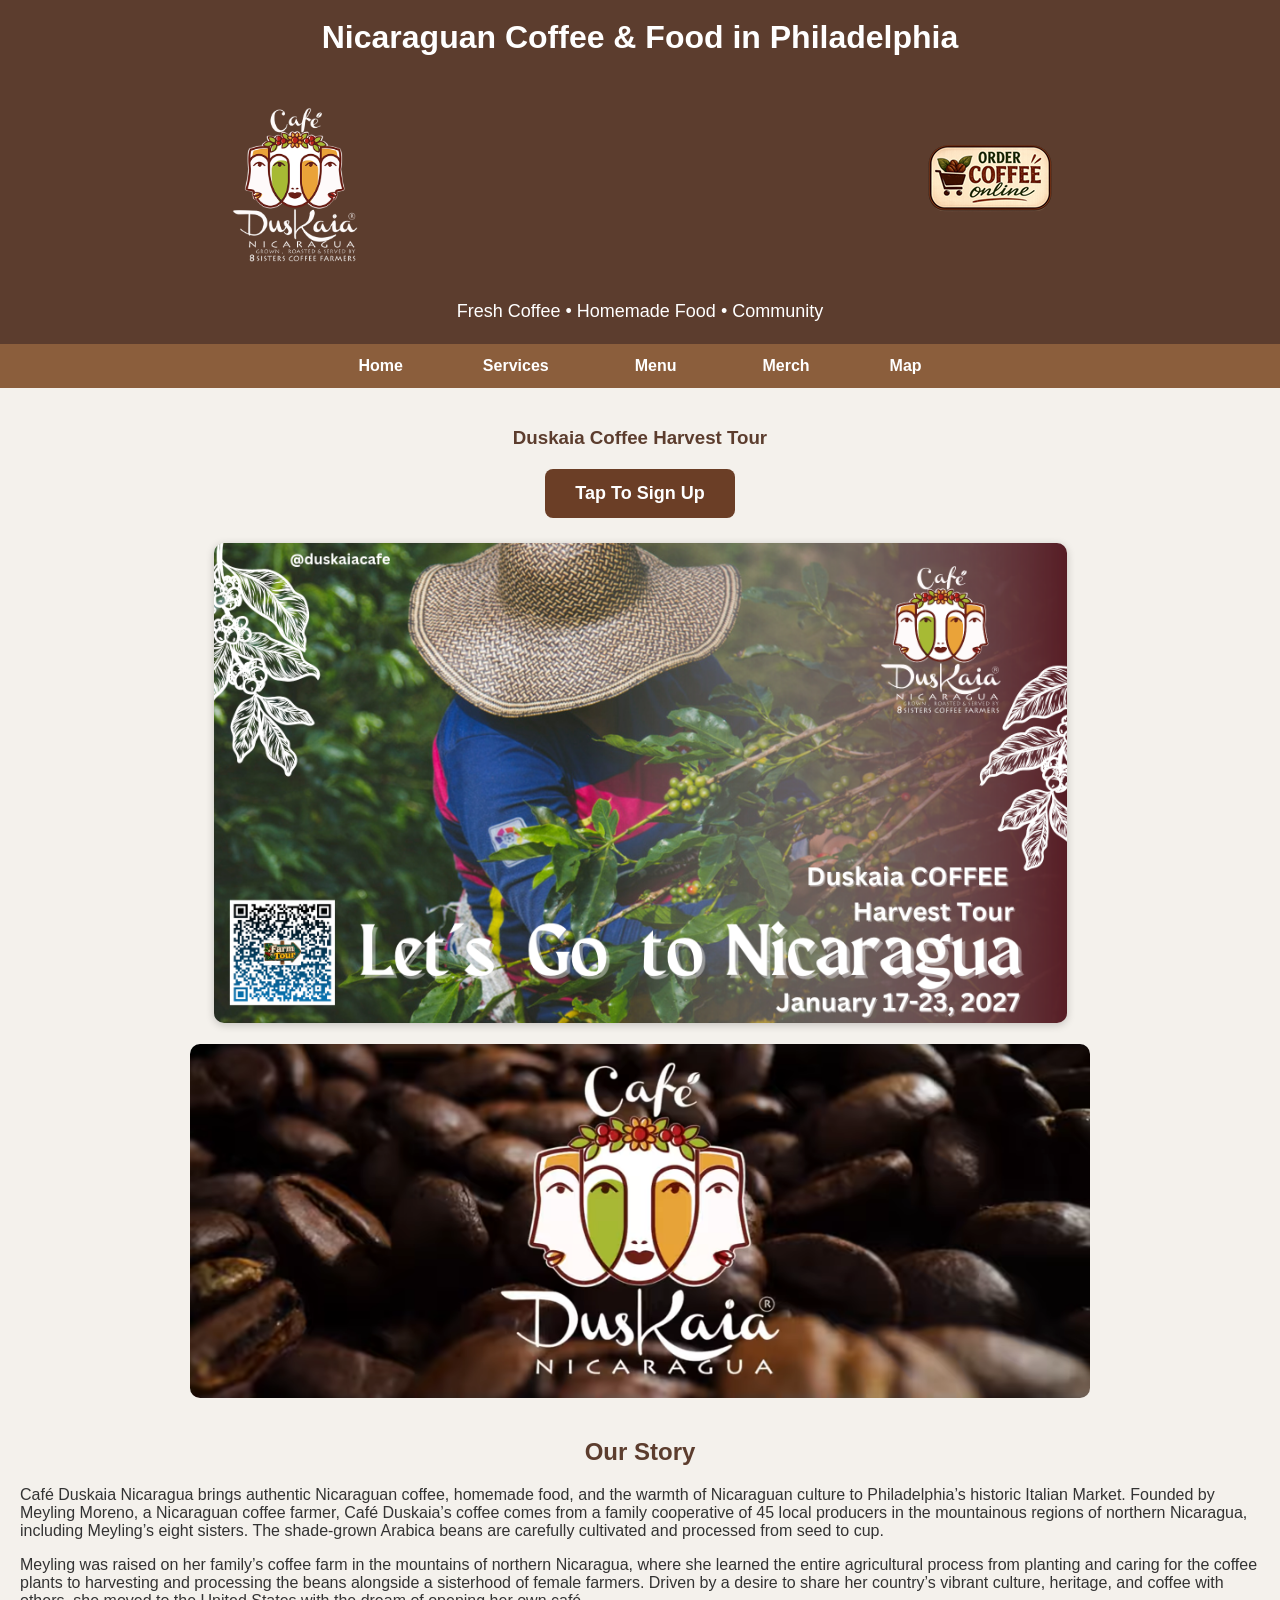
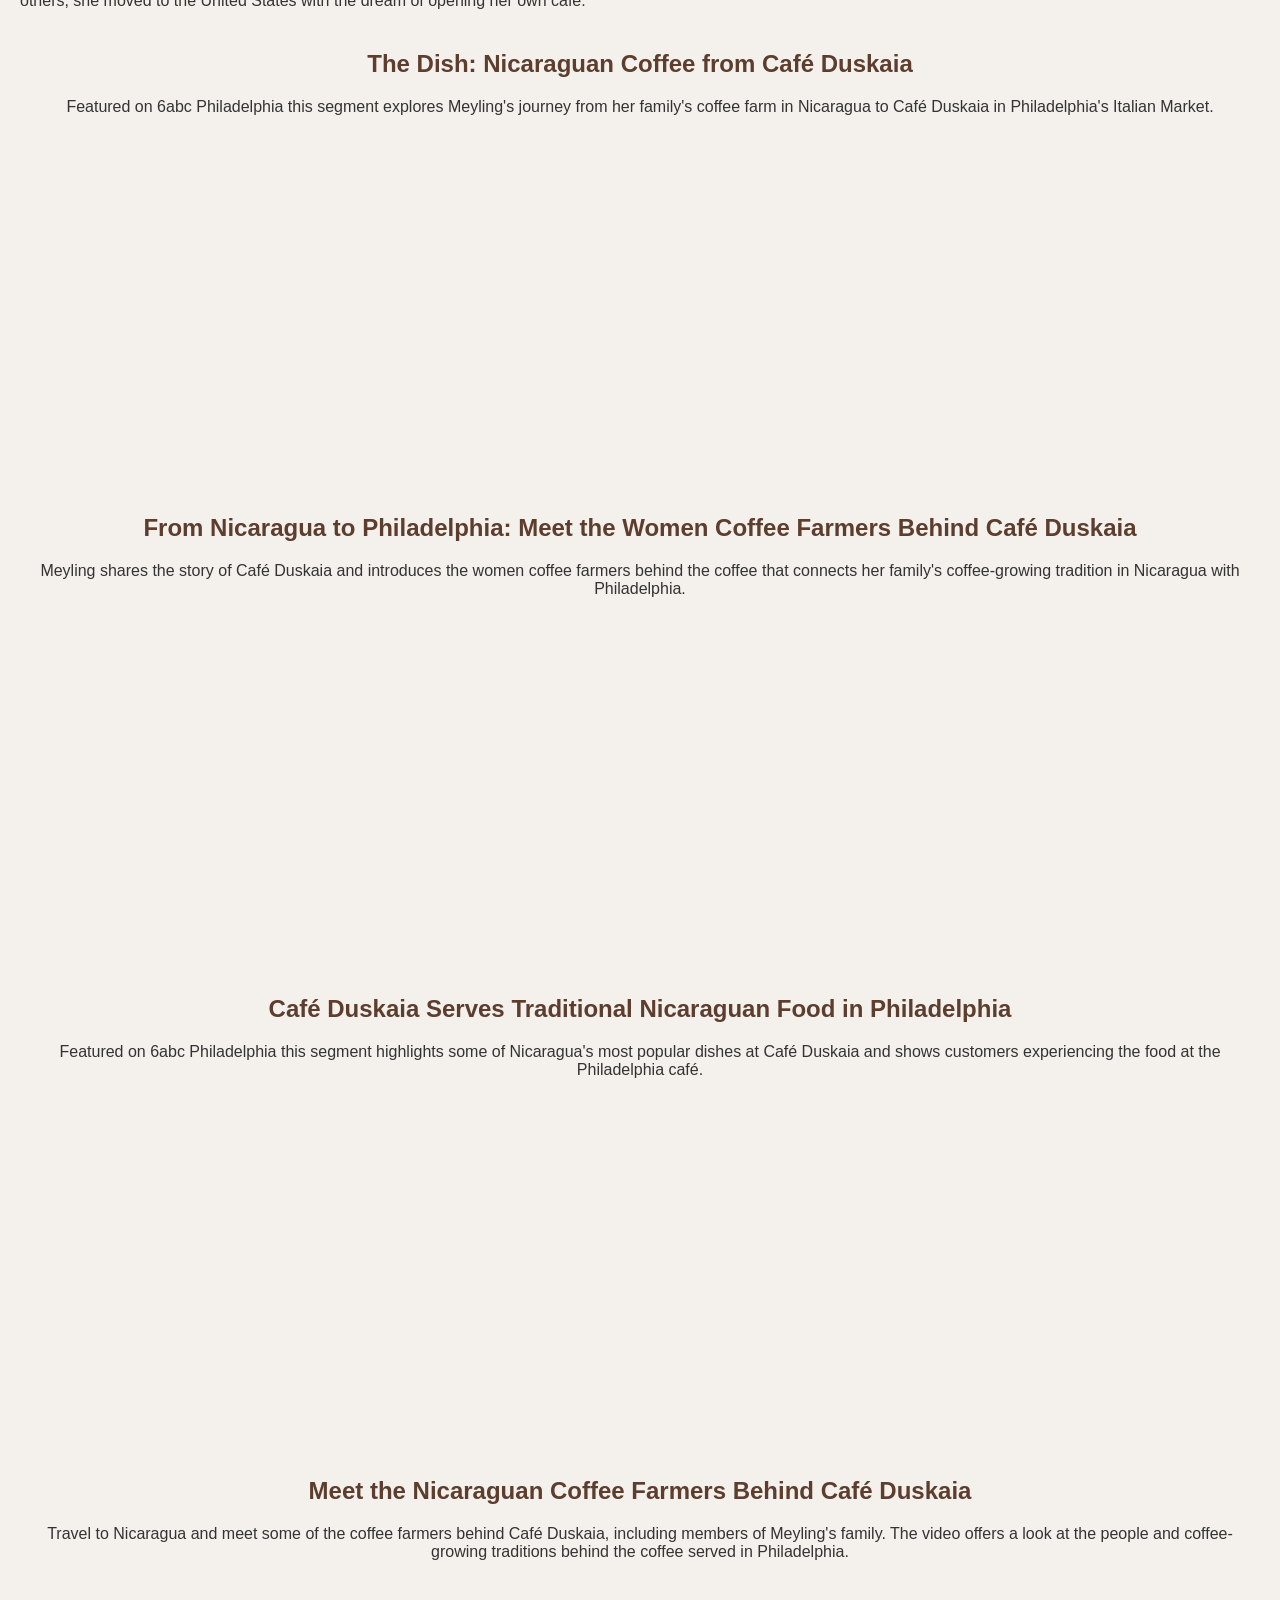
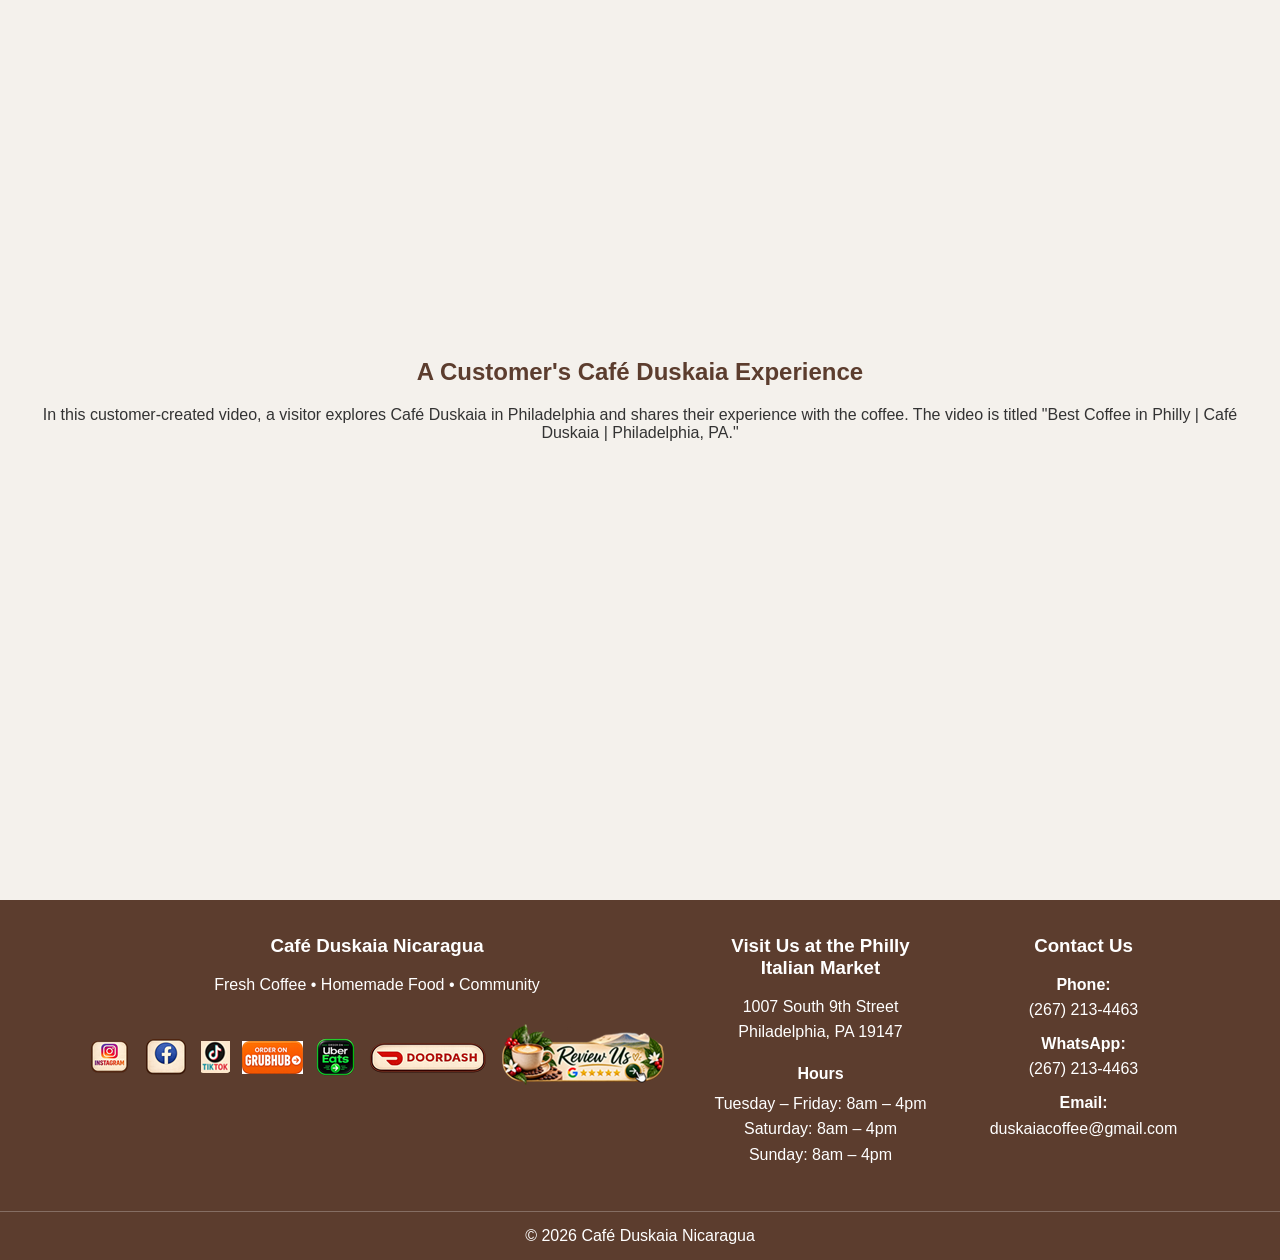
<file: index.html>
<!DOCTYPE html>
<html lang="en">
<head>
  <meta charset="UTF-8">
  <meta name="viewport" content="width=device-width, initial-scale=1.0">

  <meta name="google-site-verification" content="4JELVbCpidSkYDJhZJKJHk44YbaW57GUZ6Q9KG6nmcw" />

  <title>Café Duskaia Nicaragua | Nicaraguan Coffee & Food in Philadelphia</title>
  <meta name="description"
      content="Café Duskaia Nicaragua serves authentic Nicaraguan coffee, homemade food and drinks in Philadelphia's Italian Market at 1007 S 9th Street.">
 
  <link rel="stylesheet" href="style.css">
</head>

<body>

  <header class="site-header">

  <!-- Line 1: Café name -->
  <div class="header-title">
    <h1><h1>Nicaraguan Coffee &amp; Food in Philadelphia</h1></h1>
  </div>

  <!-- Line 2: Logo left / Order Beans right -->
  <div class="header-middle">
    <img src="logo.png" alt="Duskaia" class="logo">

    <a href="https://duskaiacoffee.com/"
       target="_blank"
       rel="noopener noreferrer">
      <img src="orderbeans.png" alt="Order Beans" class="orderbeans-icon">
    </a>
  </div>

  <!-- Line 3: Tagline -->
  <div class="header-tagline">
    <p>Fresh Coffee • Homemade Food • Community</p>
  </div>

</header>

 <nav class="navbar">

  <a href="index.html">Home</a>

  <a href="services.html">Services</a>

  <div class="dropdown">
    <button class="dropbtn">Menu</button>

    <div class="dropdown-content">
      <a href="DrinkMenu.html">Drinks</a>
      <a href="DrinkSpecials.html">Fall & Winter Drinks</a>
      <a href="breakfast.html">Breakfast & Lunch</a>
      <a href="lunch.html">Appetizers & Nica-Philly Fusion</a>
       <!-- <a href="allday.html">All Day Meals</a> -->
      <a href="specials.html">Food Specials</a>
    </div>
  </div>

  <a href="merch.html">Merch</a>

  <a href="location.html">Map</a>

</nav>

  <main>

    <h3>Duskaia Coffee Harvest Tour</h3>
    
    <div class="tour-button-container">
    <a href="https://duskaiacoffee.com/tour/cafe-duskaia-nicaragua-coffee-origin-tour-personal-trip//"
       class="tour-signup-button"
       target="_blank"
       rel="noopener noreferrer">
        Tap To Sign Up
    </a>
    </div>

    <div class="menu-image">
        <img src="tour27.png" alt="Coffee Tour">
    </div>
    
    <h1></h1>

    <section class="hero">
      <img src="duskLogo.png" alt="Inside Duskaia Café">
      <!-- <img src="TitlePage2.png" alt="Inside Duskaia Café"> -->
    </section>

    <section class="our-story">
      <h2>Our Story</h2>

<p>
  Café Duskaia Nicaragua brings authentic Nicaraguan coffee, homemade food,
  and the warmth of Nicaraguan culture to Philadelphia’s historic Italian Market.
  Founded by Meyling Moreno, a Nicaraguan coffee farmer, Café Duskaia’s coffee
  comes from a family cooperative of 45 local producers in the mountainous
  regions of northern Nicaragua, including Meyling’s eight sisters. The
  shade-grown Arabica beans are carefully cultivated and processed from seed
  to cup.
</p>

<p>
  Meyling was raised on her family’s coffee farm in the mountains of
  northern Nicaragua, where she learned the entire agricultural process from
  planting and caring for the coffee plants to harvesting and processing the
  beans alongside a sisterhood of female farmers. Driven by a desire to share
  her country’s vibrant culture, heritage, and coffee with others, she moved
  to the United States with the dream of opening her own café.
</p>
      
    </section>

    <!-- VIDEO 1 — 6abc, August 21, 2025 -->
    <section class="video-section">
       <h2>The Dish: Nicaraguan Coffee from Café Duskaia</h2>

          <p>
             Featured on 6abc Philadelphia this segment
             explores Meyling's journey from her family's coffee farm in
             Nicaragua to Café Duskaia in Philadelphia's Italian Market.
          </p>
          <iframe
            src="https://www.youtube.com/embed/PyTuk-OWCd0"
            title="Coffee from Nicaragua to Italian Market">
         </iframe>
     </section>

    <!-- VIDEO 2 — Meyling: From Nicaragua to Philadelphia -->
    <section class="video-section">
       <h2>From Nicaragua to Philadelphia: Meet the Women Coffee Farmers Behind Café Duskaia</h2>
       <p>
           Meyling shares the story of Café Duskaia and introduces the women
           coffee farmers behind the coffee that connects her family's
           coffee-growing tradition in Nicaragua with Philadelphia.
       </p>
      
         <iframe
           src="https://www.youtube.com/embed/GbApW2B6A0o"
           title="Coffee-growing tradition">
         </iframe>
      </section>

      <!-- VIDEO 3 — 6abc, October 13, 2025 -->
      <section class="video-section">
         <h2>Café Duskaia Serves Traditional Nicaraguan Food in Philadelphia</h2>

         <p>
            Featured on 6abc Philadelphia this segment
            highlights some of Nicaragua's most popular dishes at Café
            Duskaia and shows customers experiencing the food at the
            Philadelphia café.
        </p>
    
         <iframe
           src="https://www.youtube.com/embed/5QD03Znpp3M"
           title="Traditional Nicaraguan Food in Philadelphia">
         </iframe>
       </section>

     <!-- VIDEO 4 — Nicaragua, July 8, 2023 -->
        <section class="video-section">
           <h2>Meet the Nicaraguan Coffee Farmers Behind Café Duskaia</h2>

           <p>
               Travel to Nicaragua and meet some of the coffee farmers behind
               Café Duskaia, including members of Meyling's family. The video
               offers a look at the people and coffee-growing traditions behind
               the coffee served in Philadelphia.
           </p>
    
           <iframe
             src="https://www.youtube.com/embed/lOyQLvQnNBU"
             title="Meet The Coffee farmers">
           </iframe>
      </section>

    <!-- VIDEO 5 — Customer, March 6, 2026 -->
    <section class="video-section">
       <h2>A Customer's Café Duskaia Experience</h2>

       <p>
           In this customer-created video, a visitor explores Café Duskaia
           in Philadelphia and shares their experience with the coffee.
           The video is titled "Best Coffee in Philly | Café Duskaia |
           Philadelphia, PA."
       </p>

      <iframe
        src="https://www.youtube.com/embed/ILi0pd_Qq9Y"
        title="customer-created video">
      </iframe>
      
     </section>

  </main>

<footer class="site-footer">
  <div class="footer-container">
<div class="footer-column footer-about">
  <h3>Café Duskaia Nicaragua</h3>
  <p>Fresh Coffee • Homemade Food • Community</p>

  <div class="social-links">
    <a href="https://www.instagram.com/duskaiacafe"
       target="_blank"
       rel="noopener noreferrer">
      <img src="instagram.png" alt="Instagram" class="social-icon">
    </a>

    <a href="https://www.facebook.com/people/Caf%C3%A9-Duskaia-Nicaragua/100090121101163/"
       target="_blank"
       rel="noopener noreferrer">
      <img src="facebook.png" alt="Facebook" class="social-icon">
    </a>

    <a href="https://www.tiktok.com/@cafeduskaianicaragua"
       target="_blank"
       rel="noopener noreferrer">
      <img src="tiktok.png" alt="TikTok" class="social-icon">
    </a>

    <a href="https://www.grubhub.com/restaurant/cafe-duskaia-1146-south-9th-street-philadelphia/10939008"
       target="_blank"
       rel="noopener noreferrer">
      <img src="grubhub.png" alt="GrubHub" class="social-icon">
    </a>

    <a href="https://www.ubereats.com/store/cafe-duskaia-de/Ij6dhevTWNCK0BL0wIrEbQ?ps=1"
       target="_blank"
       rel="noopener noreferrer">
      <img src="ubereats.png" alt="UberEats" class="social-icon">
    </a>

    <a href="https://www.doordash.com/store/caf%C3%A9-duskaia-nicaragua-philadelphia-39633353/91734346/"
       target="_blank"
       rel="noopener noreferrer">
      <img src="doordash.png" alt="DoorDash" class="social-icon">
    </a>

    <a href="https://g.page/r/CUzpgGr2nJK1EBM/review"
       target="_blank"
       rel="noopener noreferrer">
      <img src="googlereview.png" alt="GoogleReview" class="social-icon">
    </a>
    
  </div>
</div>


<div class="footer-column">
  <h3>Visit Us at the Philly Italian Market</h3>

  <p>
    <a href="https://www.google.com/maps/search/?api=1&query=1007+S+9th+St,+Philadelphia,+PA+19147"
       target="_blank"
       rel="noopener noreferrer">
      1007 South 9th Street<br>
      Philadelphia, PA 19147
    </a>
  </p>

  <h4>Hours</h4>

  <p>
    Tuesday – Friday: 8am – 4pm<br>
    Saturday: 8am – 4pm<br>
    Sunday: 8am – 4pm
  </p>
</div>


<div class="footer-column">
  <h3>Contact Us</h3>

  <p>
    <strong>Phone:</strong><br>
    <a href="tel:+12672134463">
      (267) 213-4463
    </a>
  </p>

  <p>
    <strong>WhatsApp:</strong><br>
    <a href="https://wa.me/12672134463"
       target="_blank"
       rel="noopener noreferrer">
      (267) 213-4463
    </a>
  </p>

  <p>
    <strong>Email:</strong><br>
    <a href="mailto:duskaiacoffee@gmail.com">
      duskaiacoffee@gmail.com
    </a>
  </p>
</div>
  </div>
  <div class="footer-bottom">
    <p>© 2026 Café Duskaia Nicaragua</p>
  </div>
</footer>
</body>
</html>
</file>
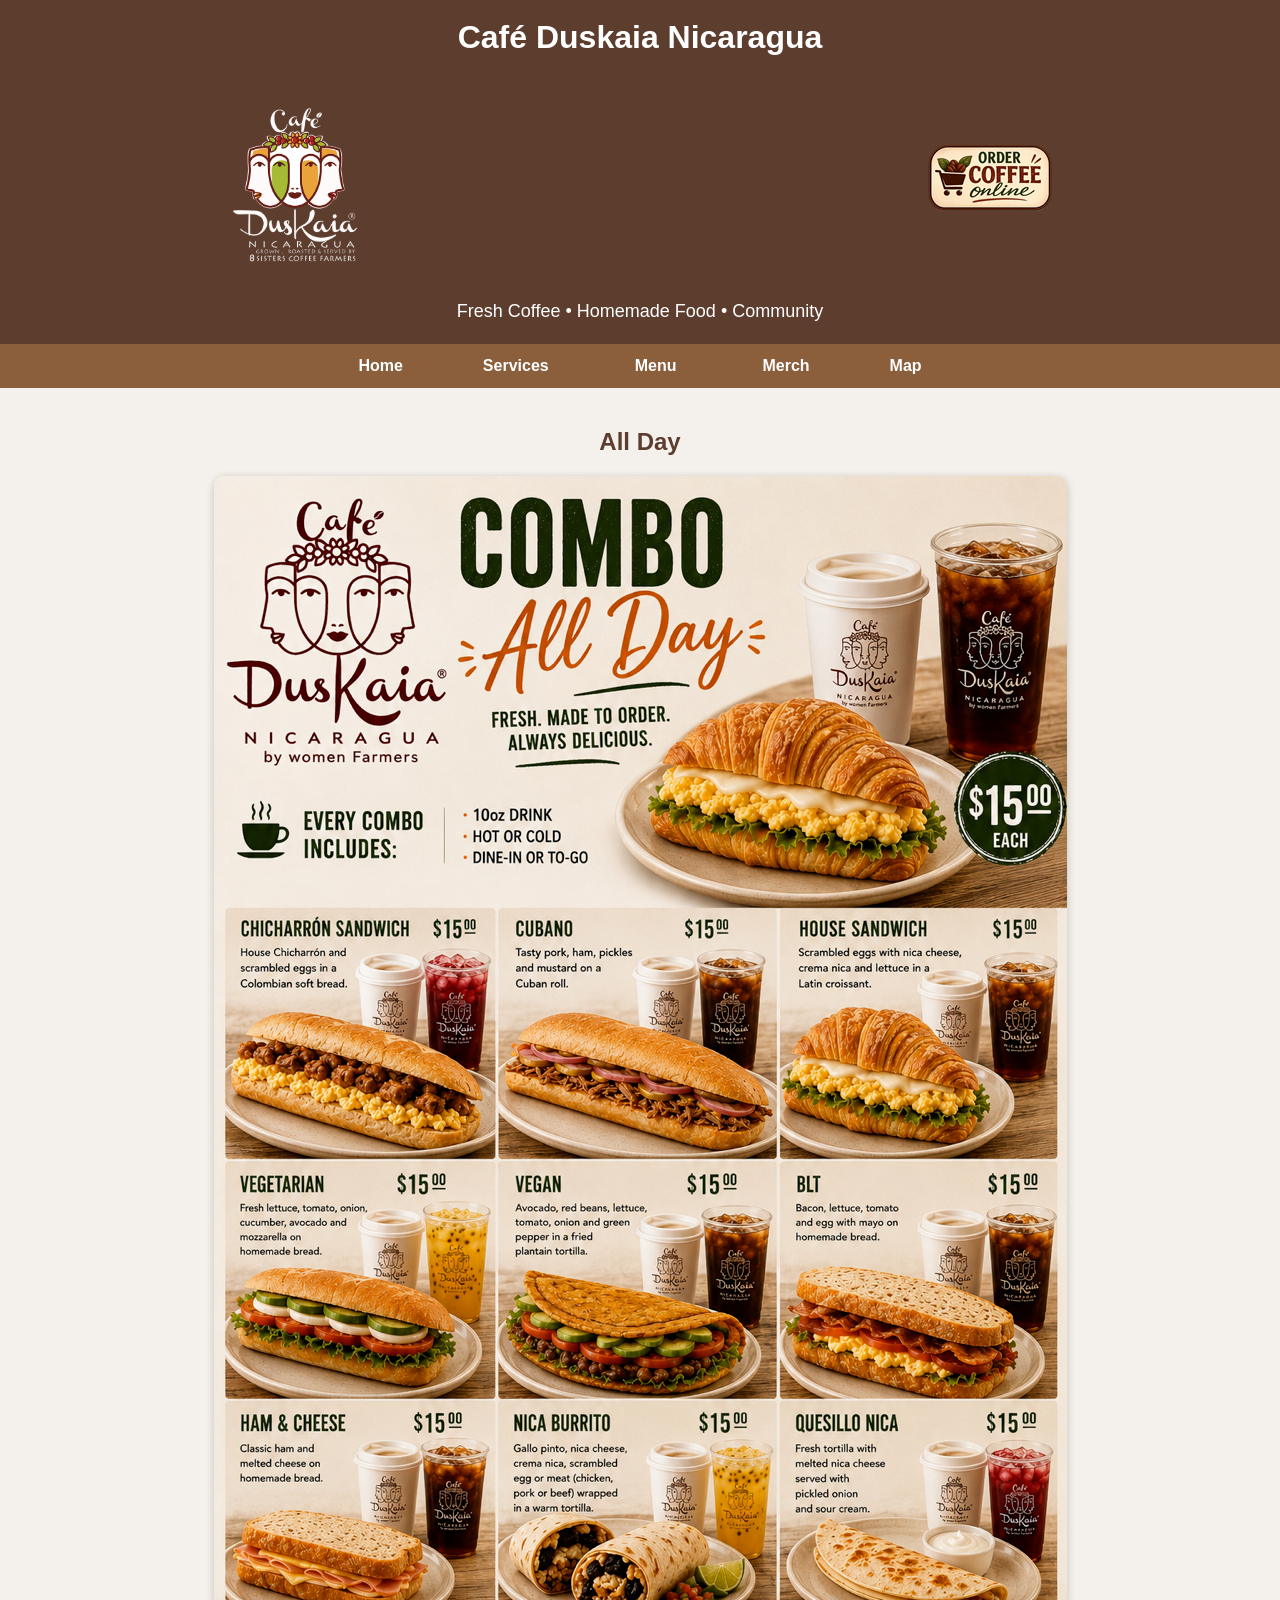
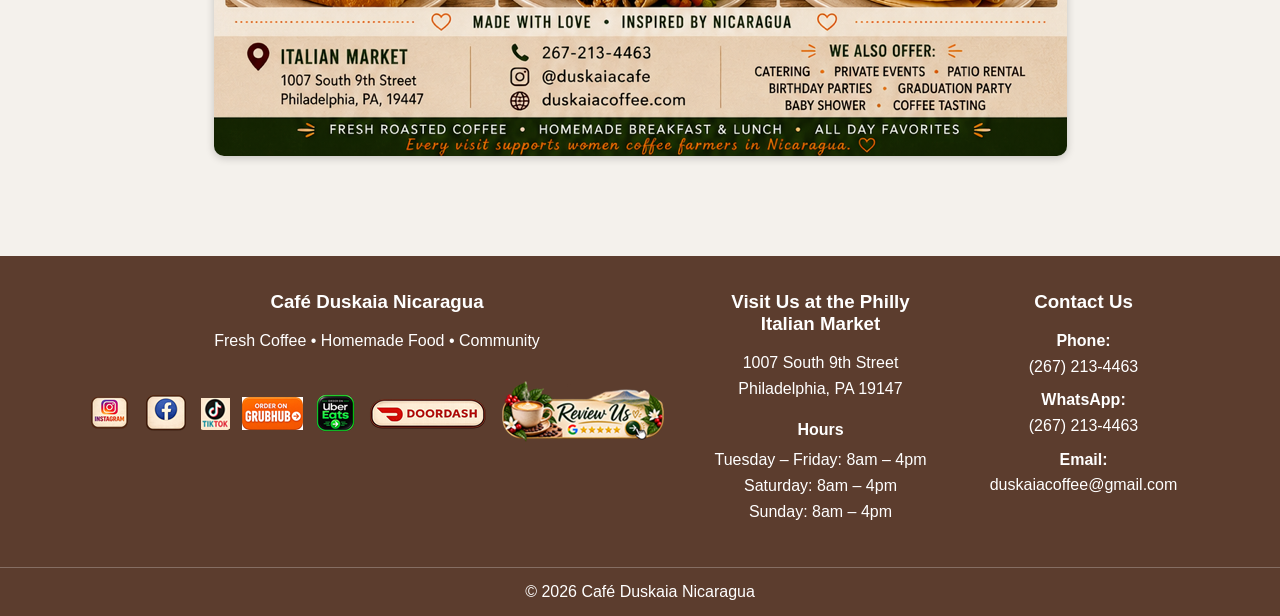
<file: allday.html>
<!DOCTYPE html>
<html lang="en">
<head>
  <head>
  <meta charset="UTF-8">
  <meta name="viewport" content="width=device-width, initial-scale=1.0">

  <meta name="google-site-verification" content="4JELVbCpidSkYDJhZJKJHk44YbaW57GUZ6Q9KG6nmcw" />

  <title>Combo All Day Meals | Café Duskaia Nicaragua | Philadelphia</title>
  <meta name="description"
        content="Explore the combo all day meals served at Café Duskaia Nicaragua in Philadelphia's historic Italian Market.">

  <link rel="stylesheet" href="style.css">
</head>
</head>

<body>

<header class="site-header">

  <!-- Line 1: Café name -->
  <div class="header-title">
    <h1>Café Duskaia Nicaragua</h1>
  </div>

  <!-- Line 2: Logo left / Order Beans right -->
  <div class="header-middle">
    <img src="logo.png" alt="Duskaia" class="logo">

    <a href="https://duskaiacoffee.com/"
       target="_blank"
       rel="noopener noreferrer">
      <img src="orderbeans.png" alt="Order Beans" class="orderbeans-icon">
    </a>
  </div>

  <!-- Line 3: Tagline -->
  <div class="header-tagline">
    <p>Fresh Coffee • Homemade Food • Community</p>
  </div>

</header>

<nav class="navbar">

  <a href="index.html">Home</a>

  <a href="services.html">Services</a>

  <div class="dropdown">
    <button class="dropbtn">Menu</button>

    <div class="dropdown-content">
      <a href="DrinkMenu.html">Drinks</a>
      <a href="DrinkSpecials.html">Fall & Winter Drinks</a>
      <a href="breakfast.html">Breakfast & Lunch</a>
      <a href="lunch.html">Appetizers & Nica-Philly Fusion</a>
      <a href="allday.html">All Day Meals</a>
      <a href="specials.html">Food Specials</a>
    </div>
  </div>

  <a href="merch.html">Merch</a>

  <a href="location.html">Map</a>

</nav>

<main>

  <section>
    <h2>All Day</h2>

    <div class="menu-image">
        <img src="All_Day.png" alt=" All Day Menu">
    </div>

  </section>
</main>

 <footer class="site-footer">
  <div class="footer-container">
<div class="footer-column footer-about">
  <h3>Café Duskaia Nicaragua</h3>
  <p>Fresh Coffee • Homemade Food • Community</p>

  <div class="social-links">
    <a href="https://www.instagram.com/duskaiacafe"
       target="_blank"
       rel="noopener noreferrer">
      <img src="instagram.png" alt="Instagram" class="social-icon">
    </a>

    <a href="https://www.facebook.com/people/Caf%C3%A9-Duskaia-Nicaragua/100090121101163/"
       target="_blank"
       rel="noopener noreferrer">
      <img src="facebook.png" alt="Facebook" class="social-icon">
    </a>

    <a href="https://www.tiktok.com/@cafeduskaianicaragua"
       target="_blank"
       rel="noopener noreferrer">
      <img src="tiktok.png" alt="TikTok" class="social-icon">
    </a>

    <a href="https://www.grubhub.com/restaurant/cafe-duskaia-1146-south-9th-street-philadelphia/10939008"
       target="_blank"
       rel="noopener noreferrer">
      <img src="grubhub.png" alt="GrubHub" class="social-icon">
    </a>

    <a href="https://www.ubereats.com/store/cafe-duskaia-de/Ij6dhevTWNCK0BL0wIrEbQ?ps=1"
       target="_blank"
       rel="noopener noreferrer">
      <img src="ubereats.png" alt="UberEats" class="social-icon">
    </a>

    <a href="https://www.doordash.com/store/caf%C3%A9-duskaia-nicaragua-philadelphia-39633353/91734346/"
       target="_blank"
       rel="noopener noreferrer">
      <img src="doordash.png" alt="DoorDash" class="social-icon">
    </a>

    <a href="https://g.page/r/CUzpgGr2nJK1EBM/review"
       target="_blank"
       rel="noopener noreferrer">
      <img src="googlereview.png" alt="GoogleReview" class="social-icon">
    </a>
   
  </div>
</div>


<div class="footer-column">
  <h3>Visit Us at the Philly Italian Market</h3>

  <p>
    <a href="https://www.google.com/maps/search/?api=1&query=1007+S+9th+St,+Philadelphia,+PA+19147"
       target="_blank"
       rel="noopener noreferrer">
      1007 South 9th Street<br>
      Philadelphia, PA 19147
    </a>
  </p>

  <h4>Hours</h4>

  <p>
    Tuesday – Friday: 8am – 4pm<br>
    Saturday: 8am – 4pm<br>
    Sunday: 8am – 4pm
  </p>
</div>

<div class="footer-column">
  <h3>Contact Us</h3>

  <p>
    <strong>Phone:</strong><br>
    <a href="tel:+12672134463">
      (267) 213-4463
    </a>
  </p>

  <p>
    <strong>WhatsApp:</strong><br>
    <a href="https://wa.me/12672134463"
       target="_blank"
       rel="noopener noreferrer">
      (267) 213-4463
    </a>
  </p>

  <p>
    <strong>Email:</strong><br>
    <a href="mailto:duskaiacoffee@gmail.com">
      duskaiacoffee@gmail.com
    </a>
  </p>
</div>
  </div>
  <div class="footer-bottom">
    <p>© 2026 Café Duskaia Nicaragua</p>
  </div>
</footer>

</body>
</html>
</file>
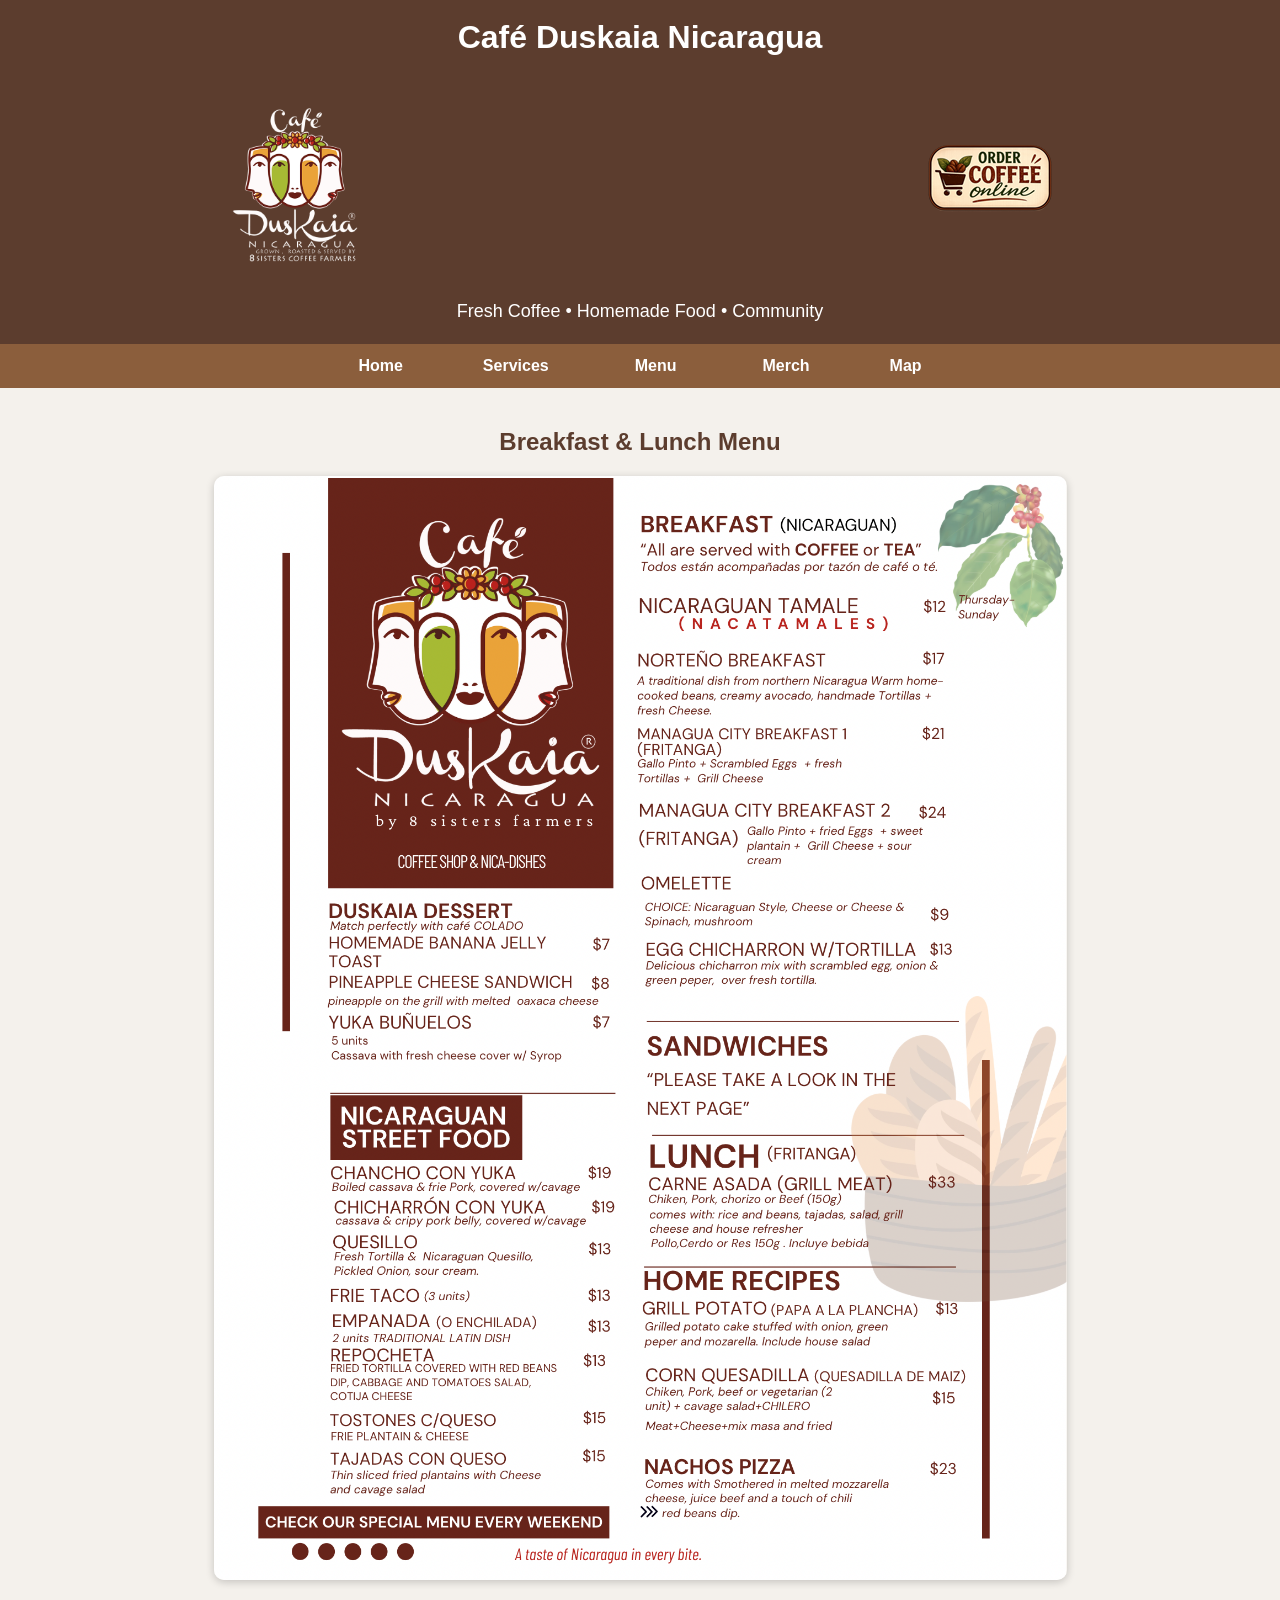
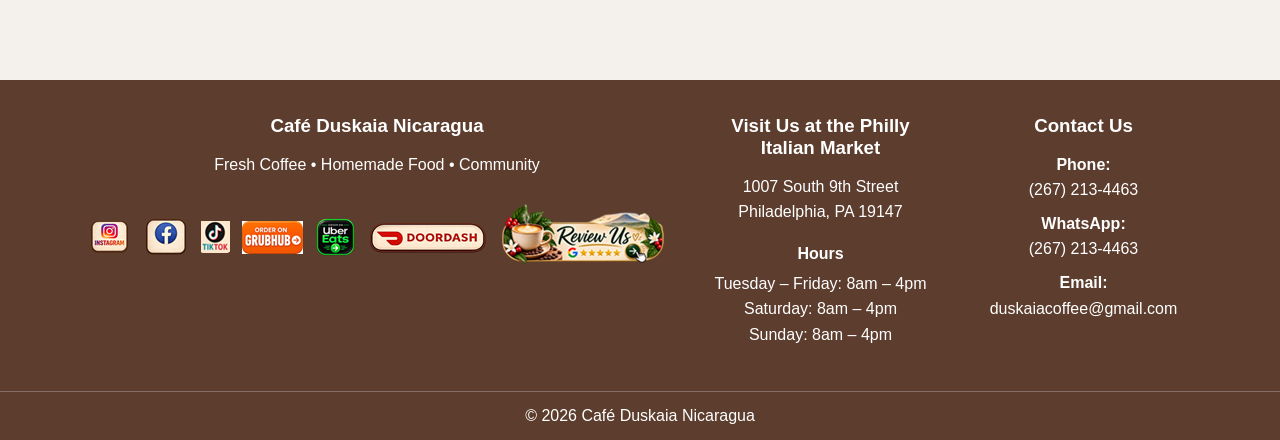
<file: breakfast.html>
<!DOCTYPE html>
<html lang="en">
<head>
  <meta charset="UTF-8">
  <meta name="viewport" content="width=device-width, initial-scale=1.0">

  <meta name="google-site-verification" content="4JELVbCpidSkYDJhZJKJHk44YbaW57GUZ6Q9KG6nmcw" />

  <title>Breakfast & Lunch | Café Duskaia Nicaragua | Philadelphia</title>
  <meta name="description"
        content="Explore tasty breakfast and lunch meals served at Café Duskaia Nicaragua in Philadelphia's historic Italian Market.">

  <link rel="stylesheet" href="style.css">
</head>

<body>

<header class="site-header">

  <!-- Line 1: Café name -->
  <div class="header-title">
    <h1>Café Duskaia Nicaragua</h1>
  </div>

  <!-- Line 2: Logo left / Order Beans right -->
  <div class="header-middle">
    <img src="logo.png" alt="Duskaia" class="logo">

    <a href="https://duskaiacoffee.com/"
       target="_blank"
       rel="noopener noreferrer">
      <img src="orderbeans.png" alt="Order Beans" class="orderbeans-icon">
    </a>
  </div>

  <!-- Line 3: Tagline -->
  <div class="header-tagline">
    <p>Fresh Coffee • Homemade Food • Community</p>
  </div>

</header>

<nav class="navbar">

  <a href="index.html">Home</a>

  <a href="services.html">Services</a>

  <div class="dropdown">
    <button class="dropbtn">Menu</button>

    <div class="dropdown-content">
      <a href="DrinkMenu.html">Drinks</a>
      <a href="DrinkSpecials.html">Fall & Winter Drinks</a>
      <a href="breakfast.html">Breakfast & Lunch</a>
      <a href="lunch.html">Appetizers & Nica-Philly Fusion</a>
      <!-- <a href="allday.html">All Day Meals</a> -->
      <a href="specials.html">Food Specials</a>
    </div>
  </div>

  <a href="merch.html">Merch</a>

  <a href="location.html">Map</a>

</nav>

<main>

  <section>
    <h2>Breakfast & Lunch Menu</h2>

    <div class="menu-image">
        <img src="breaklunch.png" alt=" Breakfast Menu">
    </div>

  </section>

</main>

<footer class="site-footer">
  <div class="footer-container">
<div class="footer-column footer-about">
  <h3>Café Duskaia Nicaragua</h3>
  <p>Fresh Coffee • Homemade Food • Community</p>

  <div class="social-links">
    <a href="https://www.instagram.com/duskaiacafe"
       target="_blank"
       rel="noopener noreferrer">
      <img src="instagram.png" alt="Instagram" class="social-icon">
    </a>

    <a href="https://www.facebook.com/people/Caf%C3%A9-Duskaia-Nicaragua/100090121101163/"
       target="_blank"
       rel="noopener noreferrer">
      <img src="facebook.png" alt="Facebook" class="social-icon">
    </a>

    <a href="https://www.tiktok.com/@cafeduskaianicaragua"
       target="_blank"
       rel="noopener noreferrer">
      <img src="tiktok.png" alt="TikTok" class="social-icon">
    </a>

    <a href="https://www.grubhub.com/restaurant/cafe-duskaia-1146-south-9th-street-philadelphia/10939008"
       target="_blank"
       rel="noopener noreferrer">
      <img src="grubhub.png" alt="GrubHub" class="social-icon">
    </a>

    <a href="https://www.ubereats.com/store/cafe-duskaia-de/Ij6dhevTWNCK0BL0wIrEbQ?ps=1"
       target="_blank"
       rel="noopener noreferrer">
      <img src="ubereats.png" alt="UberEats" class="social-icon">
    </a>

    <a href="https://www.doordash.com/store/caf%C3%A9-duskaia-nicaragua-philadelphia-39633353/91734346/"
       target="_blank"
       rel="noopener noreferrer">
      <img src="doordash.png" alt="DoorDash" class="social-icon">
    </a>
    
    <a href="https://g.page/r/CUzpgGr2nJK1EBM/review"
       target="_blank"
       rel="noopener noreferrer">
      <img src="googlereview.png" alt="GoogleReview" class="social-icon">
    </a>
    
  </div>
</div>


<div class="footer-column">
  <h3>Visit Us at the Philly Italian Market</h3>

  <p>
    <a href="https://www.google.com/maps/search/?api=1&query=1007+S+9th+St,+Philadelphia,+PA+19147"
       target="_blank"
       rel="noopener noreferrer">
      1007 South 9th Street<br>
      Philadelphia, PA 19147
    </a>
  </p>

  <h4>Hours</h4>

  <p>
    Tuesday – Friday: 8am – 4pm<br>
    Saturday: 8am – 4pm<br>
    Sunday: 8am – 4pm
  </p>
</div>


<div class="footer-column">
  <h3>Contact Us</h3>

  <p>
    <strong>Phone:</strong><br>
    <a href="tel:+12672134463">
      (267) 213-4463
    </a>
  </p>

  <p>
    <strong>WhatsApp:</strong><br>
    <a href="https://wa.me/12672134463"
       target="_blank"
       rel="noopener noreferrer">
      (267) 213-4463
    </a>
  </p>

  <p>
    <strong>Email:</strong><br>
    <a href="mailto:duskaiacoffee@gmail.com">
      duskaiacoffee@gmail.com
    </a>
  </p>
</div>
  </div>
  <div class="footer-bottom">
    <p>© 2026 Café Duskaia Nicaragua</p>
  </div>
</footer>

</body>
</html>
</file>
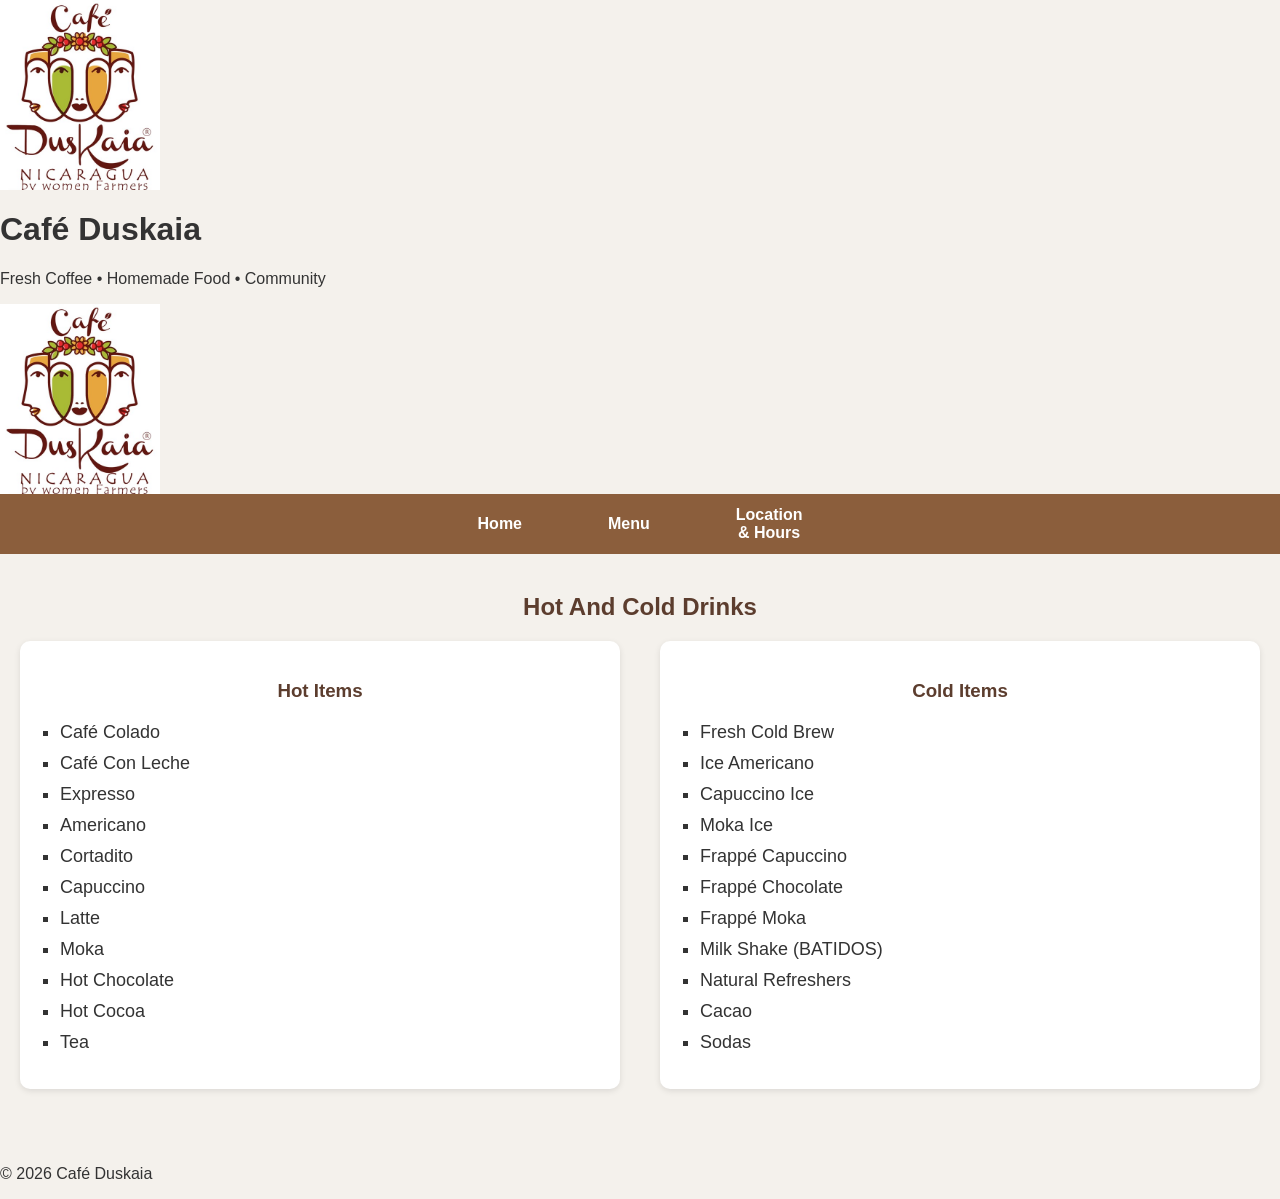
<file: coffee.html>
<!DOCTYPE html>
<html lang="en">
<head>
  <meta charset="UTF-8">
  <meta name="viewport" content="width=device-width, initial-scale=1.0">
  <title>Café Duskaia</title>
  <link rel="stylesheet" href="style.css">
</head>

<body>

    <header>
    <img src="logo.jpg" alt="Duskaia" class="logo">

    <div class="header-text">
       <h1>Café Duskaia</h1>
       <p>Fresh Coffee • Homemade Food • Community</p>
    </div>
    
    <img src="logo.jpg" alt="Duskaia" class="logo">
  </header>

  <nav class="navbar">
     <div class="nav-left">
       <a href="index.html">Home</a>
     </div>

     <div class="nav-center">
       <div class="dropdown">

         <button class="dropbtn">
           Menu 
         </button>

         <div class="dropdown-content">
           <a href="DrinkMenu.html">Drink Menu</a>
           <a href="DrinkSpecials.html">Fall & Winter Drinks</a>
           <a href="breakfast.html">Breakfast</a>
           <a href="lunch.html">Lunch</a>
           <a href="allday.html">All Day Meals</a>
           <a href="specials.html">Food Specials</a>
         </div>
       </div>
     </div>
     <div class="nav-right">
       <a href="location.html">Location & Hours</a>
     </div>
   </nav>

<main>

  <section>
    <h2>Hot And Cold Drinks</h2>

    <div class="menu-columns">
       <!-- Hot Items Column -->
       <div class="menu-column">
         <h3>Hot Items</h3>

            <ul class="menu-list">
               <li>Café Colado</li>
               <li>Café Con Leche</li>
               <li>Expresso</li>
               <li>Americano</li>
               <li>Cortadito</li>
               <li>Capuccino</li>
               <li>Latte</li>
               <li>Moka</li>
               <li>Hot Chocolate</li>
               <li>Hot Cocoa</li>
               <li>Tea</li>
            </ul>
      </div>

      <!-- Cold Items Column -->
      <div class="menu-column">
         <h3>Cold Items</h3>

         <ul class="menu-list">
           <li>Fresh Cold Brew</li>
           <li>Ice Americano</li>
           <li>Capuccino Ice</li>
           <li>Moka Ice</li>
           <li>Frappé Capuccino</li>
           <li>Frappé Chocolate</li>
           <li>Frappé Moka</li>
           <li>Milk Shake (BATIDOS)</li>
           <li>Natural Refreshers</li>
           <li>Cacao</li>
           <li>Sodas</li>
         </ul>
      </div>
    </div>

  </section>

</main>

<footer>
  <p>© 2026 Café Duskaia</p>
</footer>

</body>
</html>
</file>
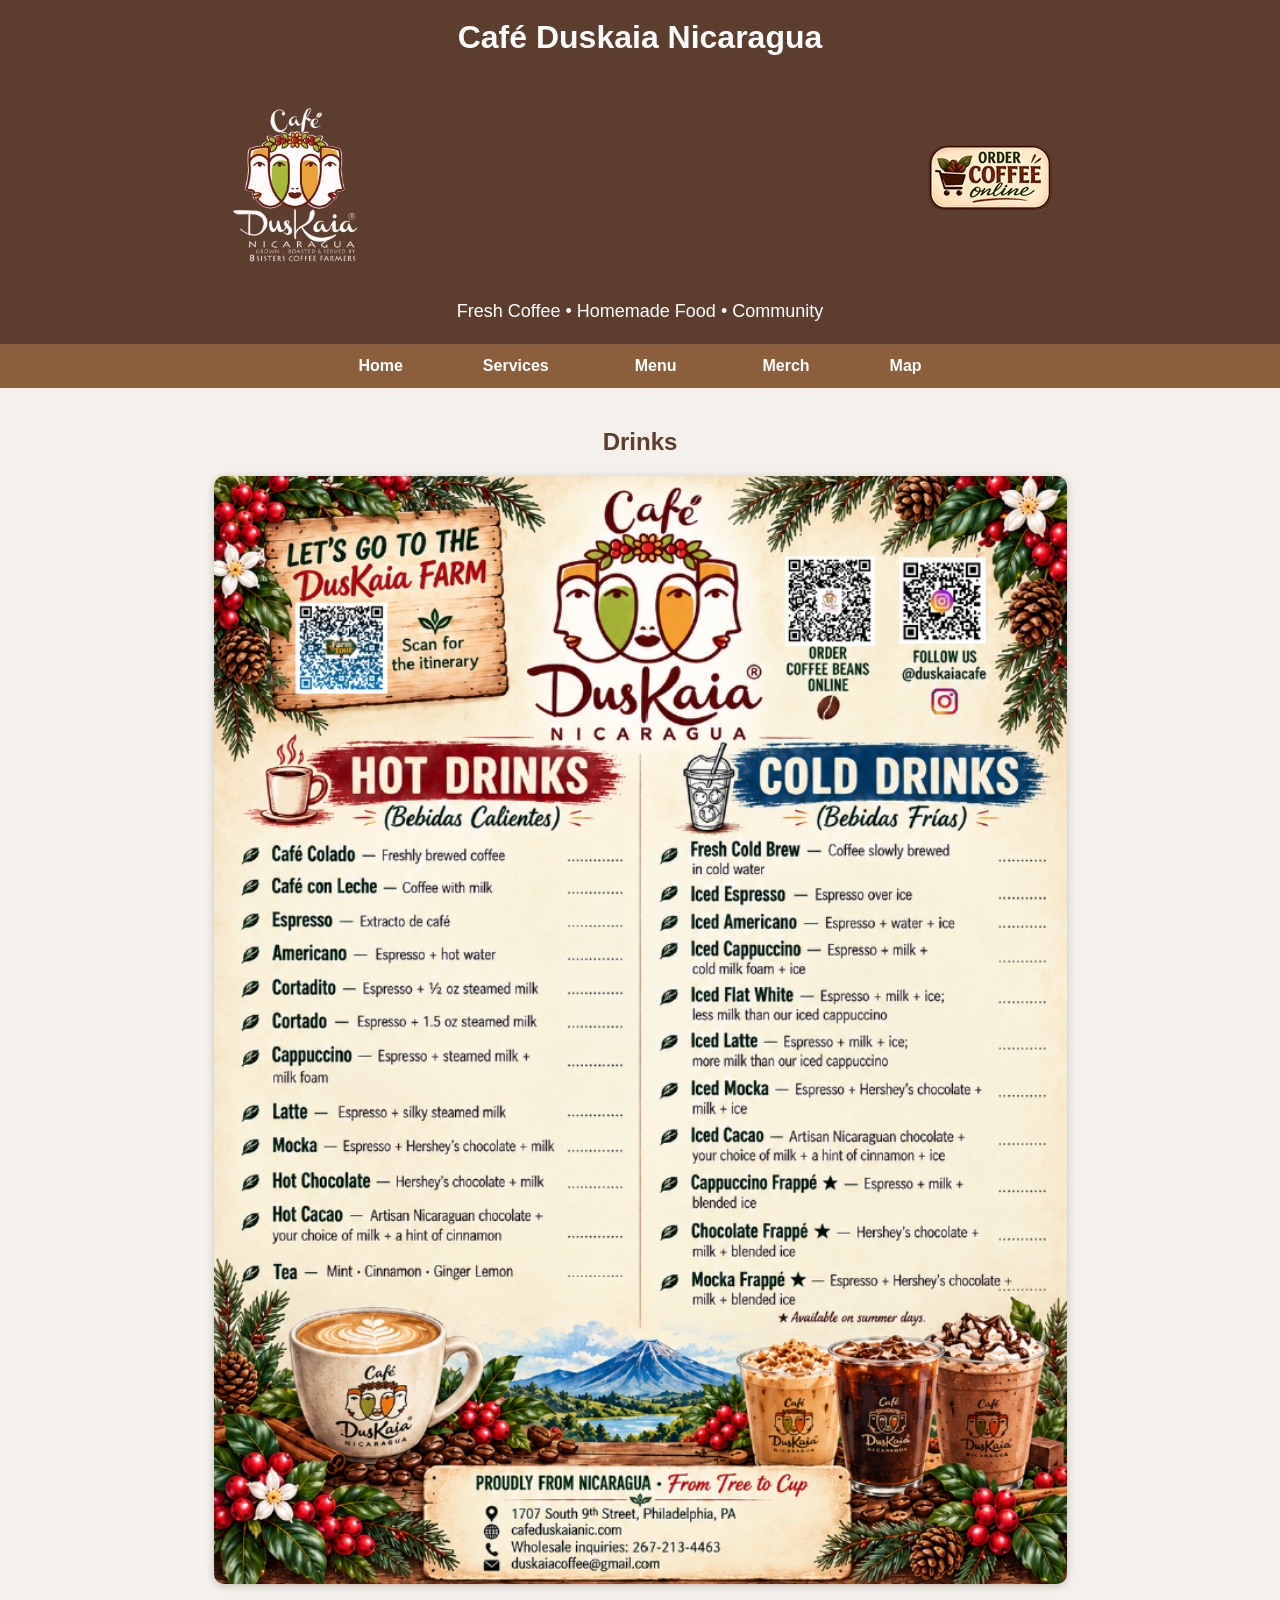
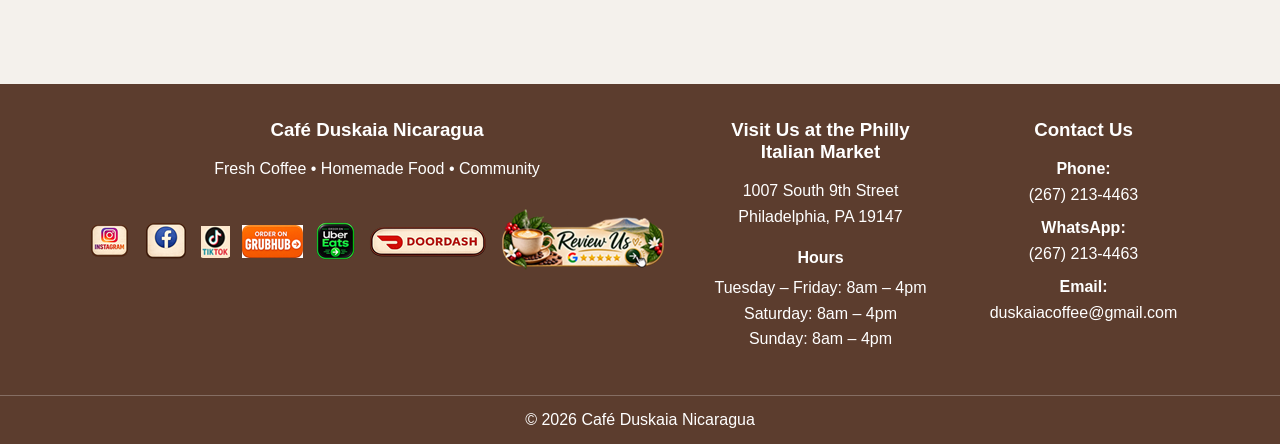
<file: DrinkMenu.html>
<!DOCTYPE html>
<html lang="en">
<head>
  <meta charset="UTF-8">
  <meta name="viewport" content="width=device-width, initial-scale=1.0">

  <meta name="google-site-verification" content="4JELVbCpidSkYDJhZJKJHk44YbaW57GUZ6Q9KG6nmcw" />

  <title>Drinks & Coffee | Café Duskaia Nicaragua | Philadelphia</title>
  <meta name="description"
        content="Explore coffee, specialty drinks and beverages served at Café Duskaia Nicaragua in Philadelphia's historic Italian Market.">

  <link rel="stylesheet" href="style.css">
</head>

<body>

<header class="site-header">

  <!-- Line 1: Café name -->
  <div class="header-title">
    <h1>Café Duskaia Nicaragua</h1>
  </div>

  <!-- Line 2: Logo left / Order Beans right -->
  <div class="header-middle">
    <img src="logo.png" alt="Duskaia" class="logo">

    <a href="https://duskaiacoffee.com/"
       target="_blank"
       rel="noopener noreferrer">
      <img src="orderbeans.png" alt="Order Beans" class="orderbeans-icon">
    </a>
  </div>

  <!-- Line 3: Tagline -->
  <div class="header-tagline">
    <p>Fresh Coffee • Homemade Food • Community</p>
  </div>

</header>
 
<nav class="navbar">

  <a href="index.html">Home</a>

  <a href="services.html">Services</a>

  <div class="dropdown">
    <button class="dropbtn">Menu</button>

    <div class="dropdown-content">
      <a href="DrinkMenu.html">Drinks</a>
      <a href="DrinkSpecials.html">Fall & Winter Drinks</a>
      <a href="breakfast.html">Breakfast & Lunch</a>
      <a href="lunch.html">Appetizers & Nica-Philly Fusion</a>
      <!-- <a href="allday.html">All Day Meals</a> -->
      <a href="specials.html">Food Specials</a>
    </div>
  </div>

  <a href="merch.html">Merch</a>

  <a href="location.html">Map</a>

</nav>

<main>

  <section>
    <h2>Drinks</h2>

    <div class="menu-image">
        <img src="drinkMenu.png" alt=" Drink Menu">
    </div>

  </section>
</main>
<footer class="site-footer">
  <div class="footer-container">
<div class="footer-column footer-about">
  <h3>Café Duskaia Nicaragua</h3>
  <p>Fresh Coffee • Homemade Food • Community</p>

  <div class="social-links">
    <a href="https://www.instagram.com/duskaiacafe"
       target="_blank"
       rel="noopener noreferrer">
      <img src="instagram.png" alt="Instagram" class="social-icon">
    </a>

    <a href="https://www.facebook.com/people/Caf%C3%A9-Duskaia-Nicaragua/100090121101163/"
       target="_blank"
       rel="noopener noreferrer">
      <img src="facebook.png" alt="Facebook" class="social-icon">
    </a>

    <a href="https://www.tiktok.com/@cafeduskaianicaragua"
       target="_blank"
       rel="noopener noreferrer">
      <img src="tiktok.png" alt="TikTok" class="social-icon">
    </a>

    <a href="https://www.grubhub.com/restaurant/cafe-duskaia-1146-south-9th-street-philadelphia/10939008"
       target="_blank"
       rel="noopener noreferrer">
      <img src="grubhub.png" alt="GrubHub" class="social-icon">
    </a>

    <a href="https://www.ubereats.com/store/cafe-duskaia-de/Ij6dhevTWNCK0BL0wIrEbQ?ps=1"
       target="_blank"
       rel="noopener noreferrer">
       <img src="ubereats.png" alt="UberEats" class="social-icon">
    </a>

    <a href="https://www.doordash.com/store/caf%C3%A9-duskaia-nicaragua-philadelphia-39633353/91734346/"
       target="_blank"
       rel="noopener noreferrer">
      <img src="doordash.png" alt="DoorDash" class="social-icon">
    </a>

    <a href="https://g.page/r/CUzpgGr2nJK1EBM/review"
       target="_blank"
       rel="noopener noreferrer">
      <img src="googlereview.png" alt="GoogleReview" class="social-icon">
    </a>   
   
  </div>
</div>


<div class="footer-column">
  <h3>Visit Us at the Philly Italian Market</h3>

  <p>
    <a href="https://www.google.com/maps/search/?api=1&query=1007+S+9th+St,+Philadelphia,+PA+19147"
       target="_blank"
       rel="noopener noreferrer">
      1007 South 9th Street<br>
      Philadelphia, PA 19147
    </a>
  </p>

  <h4>Hours</h4>

  <p>
    Tuesday – Friday: 8am – 4pm<br>
    Saturday: 8am – 4pm<br>
    Sunday: 8am – 4pm
  </p>
</div>


<div class="footer-column">
  <h3>Contact Us</h3>

  <p>
    <strong>Phone:</strong><br>
    <a href="tel:+12672134463">
      (267) 213-4463
    </a>
  </p>

  <p>
    <strong>WhatsApp:</strong><br>
    <a href="https://wa.me/12672134463"
       target="_blank"
       rel="noopener noreferrer">
      (267) 213-4463
    </a>
  </p>

  <p>
    <strong>Email:</strong><br>
    <a href="mailto:duskaiacoffee@gmail.com">
      duskaiacoffee@gmail.com
    </a>
  </p>
</div>
  </div>
  <div class="footer-bottom">
    <p>© 2026 Café Duskaia Nicaragua</p>
  </div>
</footer>

</body>
</html>
</file>
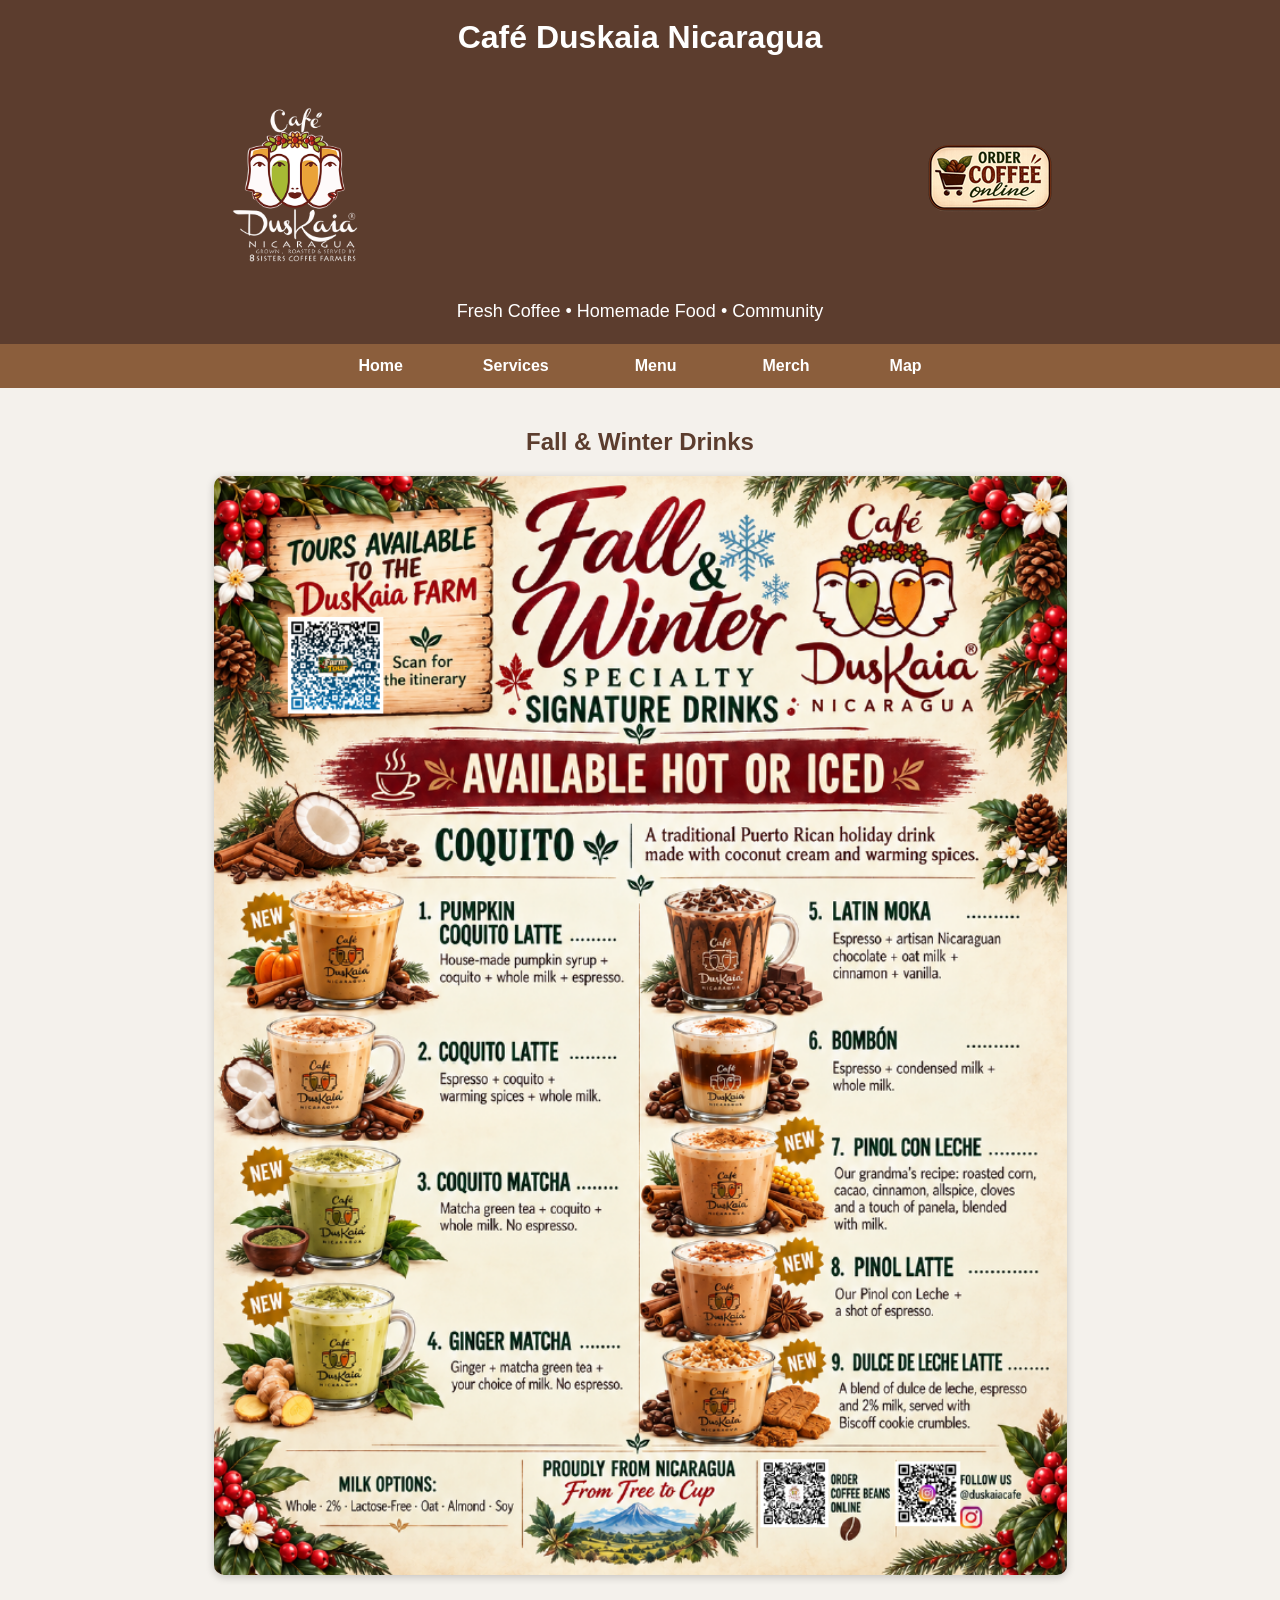
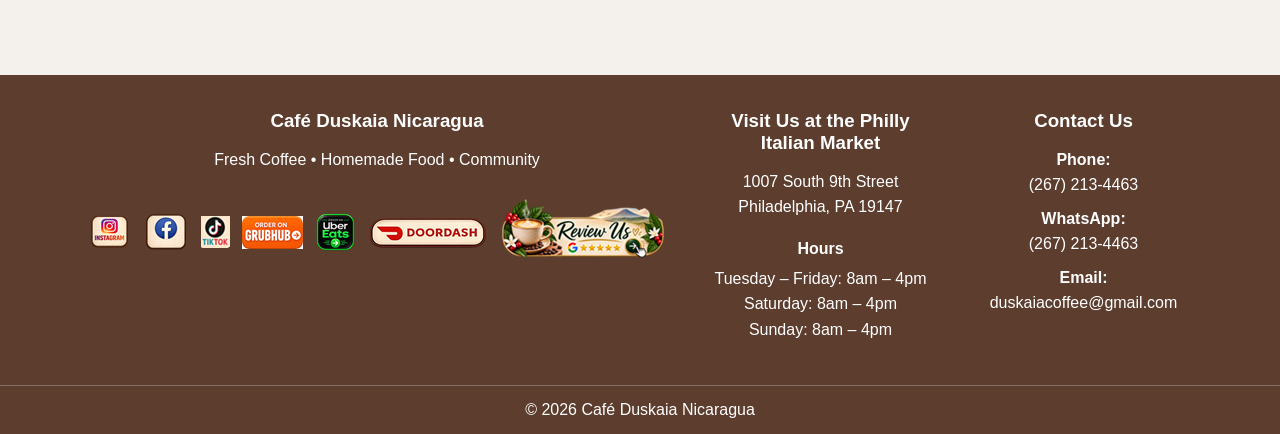
<file: DrinkSpecials.html>
<!DOCTYPE html>
<html lang="en">
<head>
  <meta charset="UTF-8">
  <meta name="viewport" content="width=device-width, initial-scale=1.0">

  <meta name="google-site-verification" content="4JELVbCpidSkYDJhZJKJHk44YbaW57GUZ6Q9KG6nmcw" />

  <title>Summer Speciality Drinks & Coffee | Café Duskaia Nicaragua | Philadelphia</title>
  <meta name="description"
        content="Explore coffee, spring and summer specialty drinks served at Café Duskaia Nicaragua in Philadelphia's historic Italian Market.">

  <link rel="stylesheet" href="style.css">
</head>

<body>

<header class="site-header">

  <!-- Line 1: Café name -->
  <div class="header-title">
    <h1>Café Duskaia Nicaragua</h1>
  </div>

  <!-- Line 2: Logo left / Order Beans right -->
  <div class="header-middle">
    <img src="logo.png" alt="Duskaia" class="logo">

    <a href="https://duskaiacoffee.com/"
       target="_blank"
       rel="noopener noreferrer">
      <img src="orderbeans.png" alt="Order Beans" class="orderbeans-icon">
    </a>
  </div>

  <!-- Line 3: Tagline -->
  <div class="header-tagline">
    <p>Fresh Coffee • Homemade Food • Community</p>
  </div>

</header>

<nav class="navbar">

  <a href="index.html">Home</a>

  <a href="services.html">Services</a>

  <div class="dropdown">
    <button class="dropbtn">Menu</button>

    <div class="dropdown-content">
      <a href="DrinkMenu.html">Drinks</a>
      <a href="DrinkSpecials.html">Fall & Winter Drinks</a>
      <a href="breakfast.html">Breakfast & Lunch</a>
      <a href="lunch.html">Appetizers & Nica-Philly Fusion</a>
      <!-- <a href="allday.html">All Day Meals</a> -->
      <a href="specials.html">Food Specials</a>
    </div>
  </div>

  <a href="merch.html">Merch</a>

  <a href="location.html">Map</a>

</nav>

<main>

  <section>
    <h2>Fall & Winter Drinks</h2>

    <div class="menu-image">
        <img src="DrinkSpecials.png" alt=" Drink Menu">
    </div>

  </section>
</main>
 
<footer class="site-footer">
  <div class="footer-container">
<div class="footer-column footer-about">
  <h3>Café Duskaia Nicaragua</h3>
  <p>Fresh Coffee • Homemade Food • Community</p>

  <div class="social-links">
    <a href="https://www.instagram.com/duskaiacafe"
       target="_blank"
       rel="noopener noreferrer">
      <img src="instagram.png" alt="Instagram" class="social-icon">
    </a>

    <a href="https://www.facebook.com/people/Caf%C3%A9-Duskaia-Nicaragua/100090121101163/"
       target="_blank"
       rel="noopener noreferrer">
      <img src="facebook.png" alt="Facebook" class="social-icon">
    </a>

    <a href="https://www.tiktok.com/@cafeduskaianicaragua"
       target="_blank"
       rel="noopener noreferrer">
      <img src="tiktok.png" alt="TikTok" class="social-icon">
    </a>
   
    <a href="https://www.grubhub.com/restaurant/cafe-duskaia-1146-south-9th-street-philadelphia/10939008"
       target="_blank"
       rel="noopener noreferrer">
      <img src="grubhub.png" alt="GrubHub" class="social-icon">
    </a>

    <a href="https://www.ubereats.com/store/cafe-duskaia-de/Ij6dhevTWNCK0BL0wIrEbQ?ps=1"
       target="_blank"
       rel="noopener noreferrer">
      <img src="ubereats.png" alt="UberEats" class="social-icon">
    </a>
   
    <a href="https://www.doordash.com/store/caf%C3%A9-duskaia-nicaragua-philadelphia-39633353/91734346/"
       target="_blank"
       rel="noopener noreferrer">
      <img src="doordash.png" alt="DoorDash" class="social-icon">
    </a>

    <a href="https://g.page/r/CUzpgGr2nJK1EBM/review"
       target="_blank"
       rel="noopener noreferrer">
      <img src="googlereview.png" alt="GoogleReview" class="social-icon">
    </a> 
     
  </div>
</div>


<div class="footer-column">
  <h3>Visit Us at the Philly Italian Market</h3>

  <p>
    <a href="https://www.google.com/maps/search/?api=1&query=1007+S+9th+St,+Philadelphia,+PA+19147"
       target="_blank"
       rel="noopener noreferrer">
      1007 South 9th Street<br>
      Philadelphia, PA 19147
    </a>
  </p>

  <h4>Hours</h4>

  <p>
    Tuesday – Friday: 8am – 4pm<br>
    Saturday: 8am – 4pm<br>
    Sunday: 8am – 4pm
  </p>
</div>


<div class="footer-column">
  <h3>Contact Us</h3>

  <p>
    <strong>Phone:</strong><br>
    <a href="tel:+12672134463">
      (267) 213-4463
    </a>
  </p>

  <p>
    <strong>WhatsApp:</strong><br>
    <a href="https://wa.me/12672134463"
       target="_blank"
       rel="noopener noreferrer">
      (267) 213-4463
    </a>
  </p>

  <p>
    <strong>Email:</strong><br>
    <a href="mailto:duskaiacoffee@gmail.com">
      duskaiacoffee@gmail.com
    </a>
  </p>
</div>
  </div>
  <div class="footer-bottom">
    <p>© 2026 Café Duskaia Nicaragua</p>
  </div>
</footer>
 
</body>
</html>
</file>
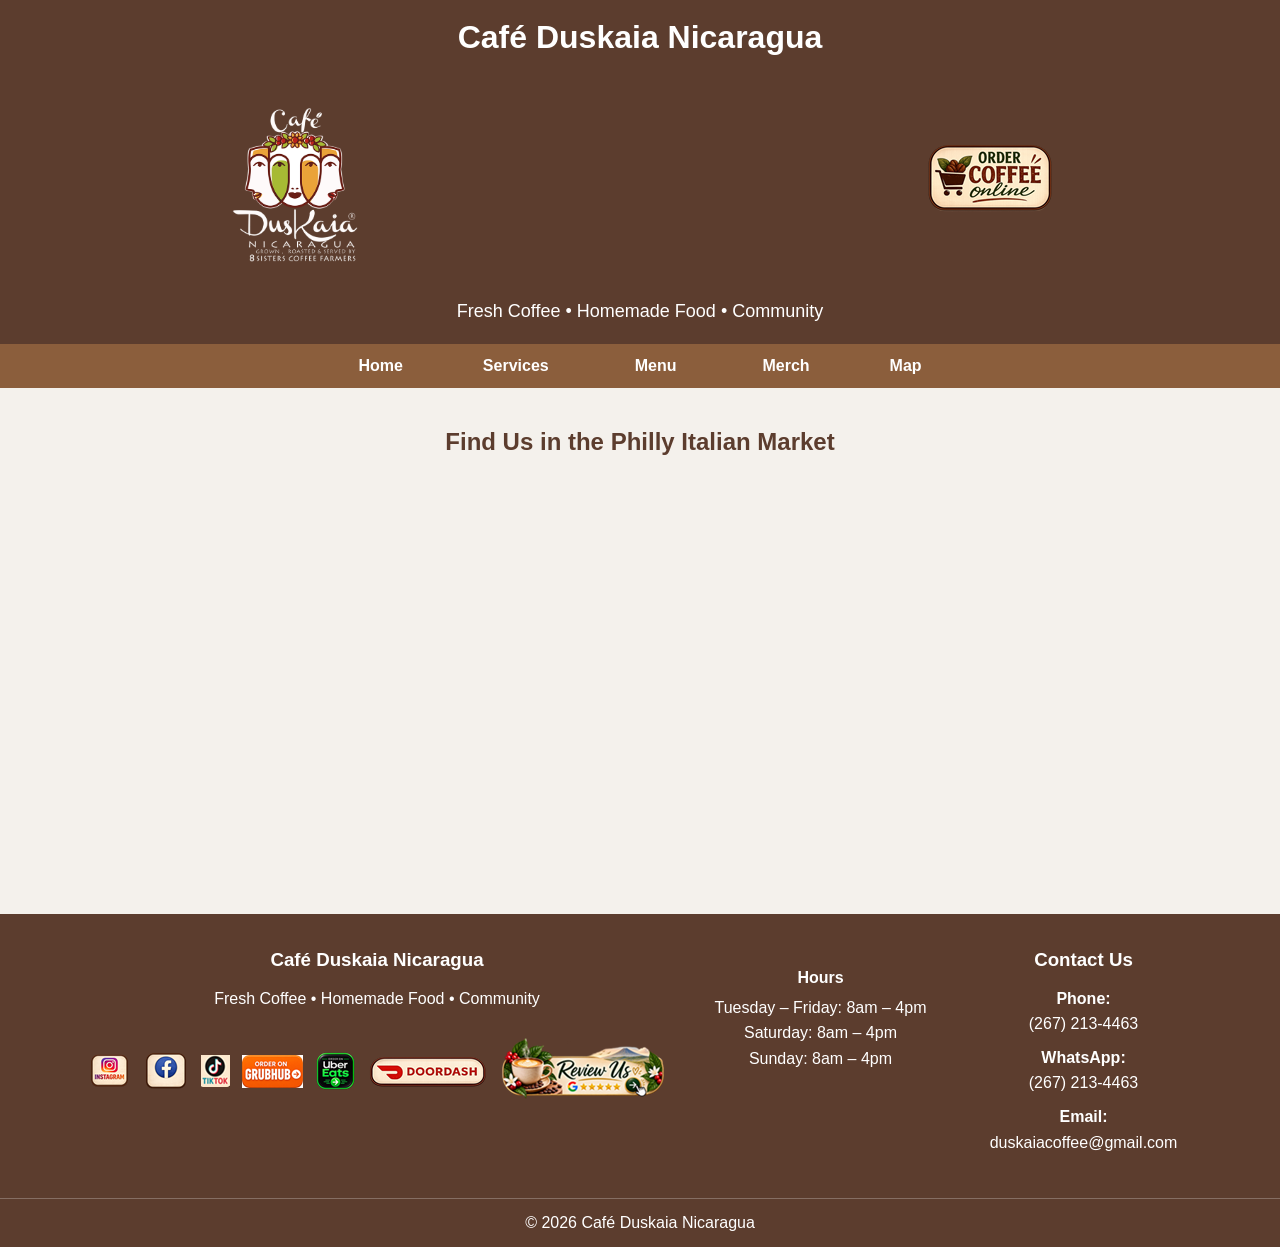
<file: location.html>
<!DOCTYPE html>
<html lang="en">
<head>
  <meta charset="UTF-8">
  <meta name="viewport" content="width=device-width, initial-scale=1.0">
  <title>Location & Hours</title>
  <link rel="stylesheet" href="style.css">
</head>

<body>

<header class="site-header">

  <!-- Line 1: Café name -->
  <div class="header-title">
    <h1>Café Duskaia Nicaragua</h1>
  </div>

  <!-- Line 2: Logo left / Order Beans right -->
  <div class="header-middle">
    <img src="logo.png" alt="Duskaia" class="logo">

    <a href="https://duskaiacoffee.com/"
       target="_blank"
       rel="noopener noreferrer">
      <img src="orderbeans.png" alt="Order Beans" class="orderbeans-icon">
    </a>
  </div>

  <!-- Line 3: Tagline -->
  <div class="header-tagline">
    <p>Fresh Coffee • Homemade Food • Community</p>
  </div>

</header>

  
<nav class="navbar">

  <a href="index.html">Home</a>

  <a href="services.html">Services</a>

  <div class="dropdown">
    <button class="dropbtn">Menu</button>

    <div class="dropdown-content">
      <a href="DrinkMenu.html">Drinks</a>
      <a href="DrinkSpecials.html">Fall & Winter Drinks</a>
      <a href="breakfast.html">Breakfast & Lunch</a>
      <a href="lunch.html">Appetizers & Nica-Philly Fusion</a>
       <!-- <a href="allday.html">All Day Meals</a> -->
      <a href="specials.html">Food Specials</a>
    </div>
  </div>

  <a href="merch.html">Merch</a>

  <a href="location.html">Map</a>

</nav>  

<main>

  <section>
    <h2>Find Us in the Philly Italian Market</h2>
    <iframe src=https://www.google.com/maps/embed?pb=!1m18!1m12!1m3!1d3059.1813340326244!2d-75.16065342401266!3d39.937333371520815!2m3!1f0!2f0!3f0!3m2!1i1024!2i768!4f13.1!3m3!1m2!1s0x89c6c721970ecbeb%3A0xb5929cf66a80e94c!2sCafe%20Duskaia!5e0!3m2!1sen!2sus!4v1786209916084!5m2!1sen!2sus 
      width="600" 
      height="450" 
      style="border:0;" 
      allowfullscreen="" 
      loading="lazy" 
      referrerpolicy="strict-origin-when-cross-origin">
    </iframe>
  </section>
</main>

<footer class="site-footer">
  <div class="footer-container">
<div class="footer-column footer-about">
  <h3>Café Duskaia Nicaragua</h3>
  <p>Fresh Coffee • Homemade Food • Community</p>

  <div class="social-links">
    <a href="https://www.instagram.com/duskaiacafe"
       target="_blank"
       rel="noopener noreferrer">
      <img src="instagram.png" alt="Instagram" class="social-icon">
    </a>

    <a href="https://www.facebook.com/people/Caf%C3%A9-Duskaia-Nicaragua/100090121101163/"
       target="_blank"
       rel="noopener noreferrer">
      <img src="facebook.png" alt="Facebook" class="social-icon">
    </a>

    <a href="https://www.tiktok.com/@cafeduskaianicaragua"
       target="_blank"
       rel="noopener noreferrer">
      <img src="tiktok.png" alt="TikTok" class="social-icon">
    </a>

    <a href="https://www.grubhub.com/restaurant/cafe-duskaia-1146-south-9th-street-philadelphia/10939008"
       target="_blank"
       rel="noopener noreferrer">
      <img src="grubhub.png" alt="GrubHub" class="social-icon">
    </a>

    <a href="https://www.ubereats.com/store/cafe-duskaia-de/Ij6dhevTWNCK0BL0wIrEbQ?ps=1"
       target="_blank"
       rel="noopener noreferrer">
      <img src="ubereats.png" alt="UberEats" class="social-icon">
    </a>

    <a href="https://www.doordash.com/store/caf%C3%A9-duskaia-nicaragua-philadelphia-39633353/91734346/"
       target="_blank"
       rel="noopener noreferrer">
      <img src="doordash.png" alt="DoorDash" class="social-icon">
    </a>

    <a href="https://g.page/r/CUzpgGr2nJK1EBM/review"
       target="_blank"
       rel="noopener noreferrer">
      <img src="googlereview.png" alt="GoogleReview" class="social-icon">
    </a>
    
  </div>
</div>


<div class="footer-column">
  <h4>Hours</h4>

  <p>
    Tuesday – Friday: 8am – 4pm<br>
    Saturday: 8am – 4pm<br>
    Sunday: 8am – 4pm
  </p>
</div>


<div class="footer-column">
  <h3>Contact Us</h3>

  <p>
    <strong>Phone:</strong><br>
    <a href="tel:+12672134463">
      (267) 213-4463
    </a>
  </p>

  <p>
    <strong>WhatsApp:</strong><br>
    <a href="https://wa.me/12672134463"
       target="_blank"
       rel="noopener noreferrer">
      (267) 213-4463
    </a>
  </p>

  <p>
    <strong>Email:</strong><br>
    <a href="mailto:duskaiacoffee@gmail.com">
      duskaiacoffee@gmail.com
    </a>
  </p>
</div>
  </div>
  <div class="footer-bottom">
    <p>© 2026 Café Duskaia Nicaragua</p>
  </div>
</footer>

</body>
</html>
</file>
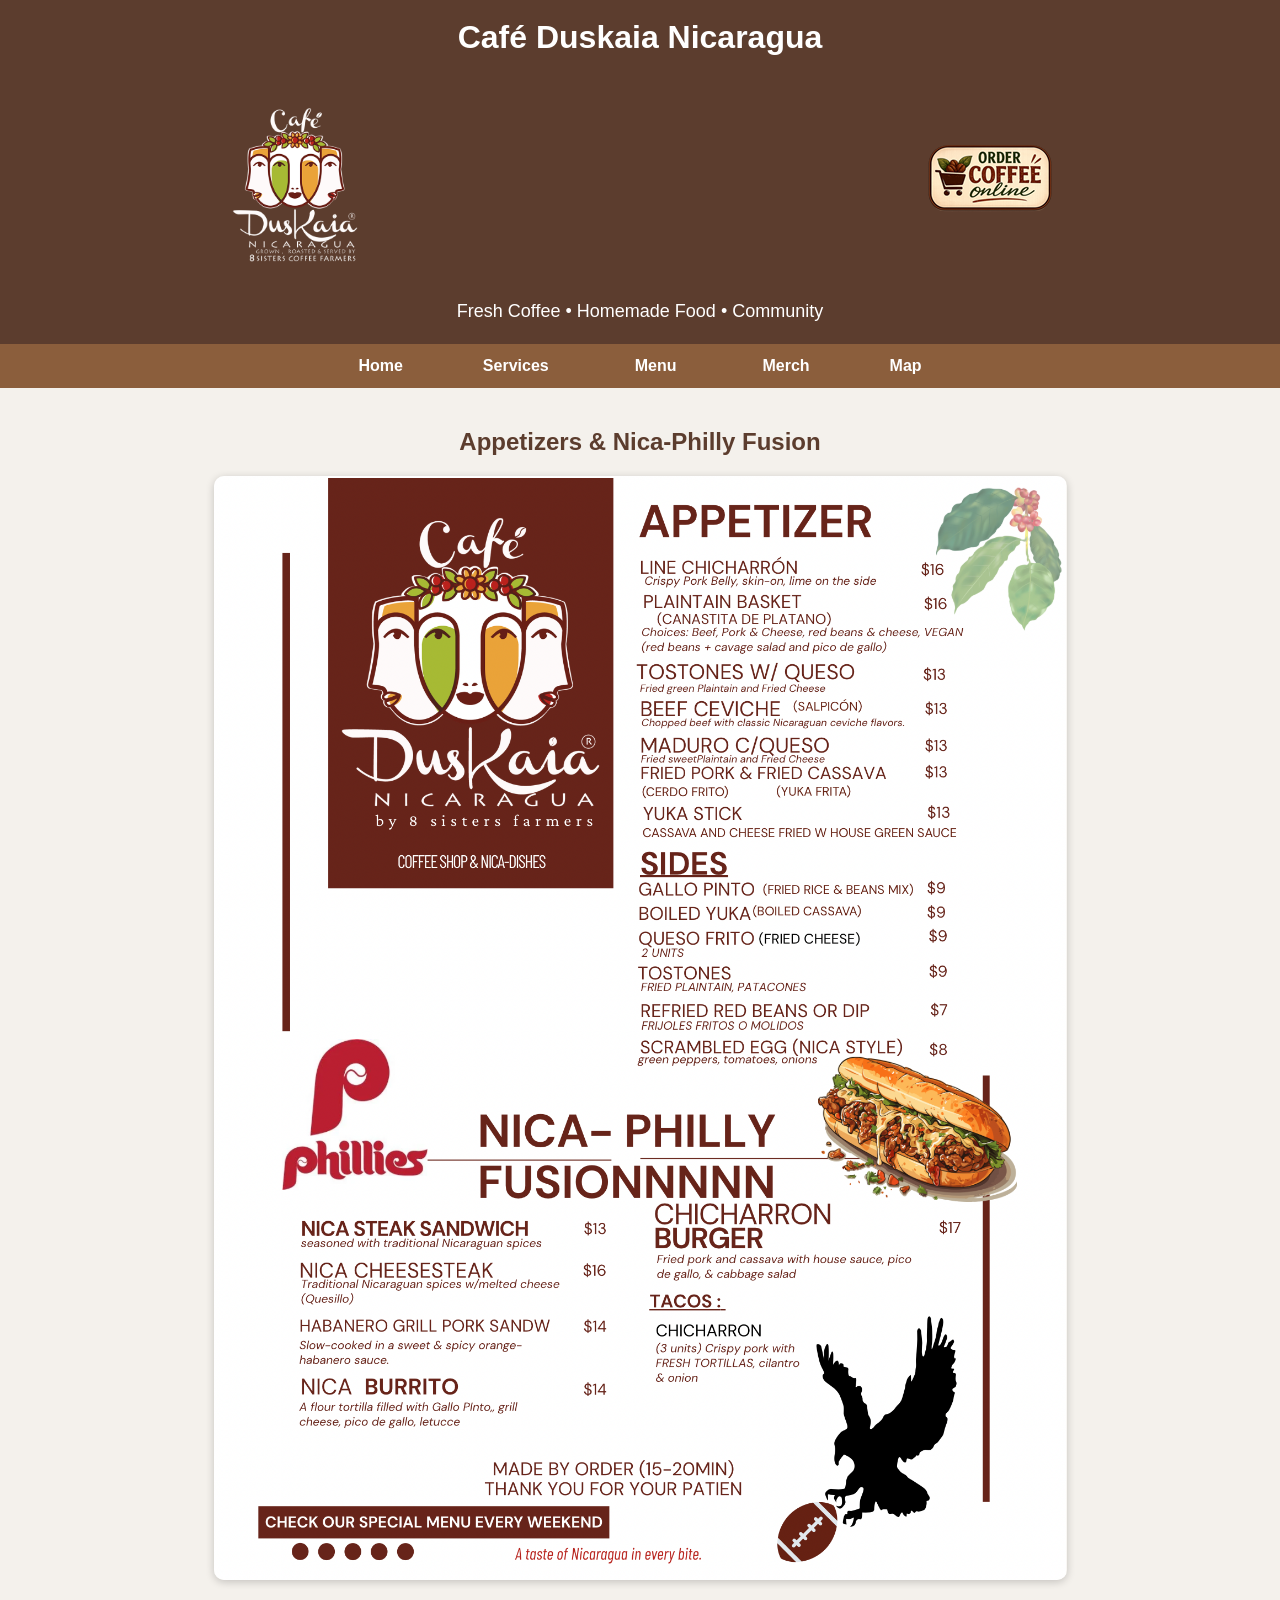
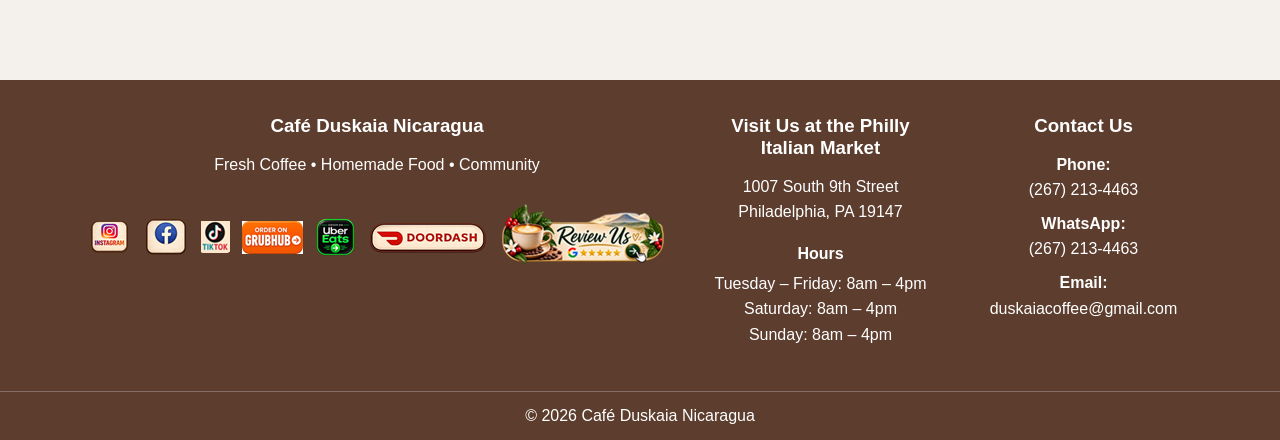
<file: lunch.html>
<!DOCTYPE html>
<html lang="en">
<head>
  <head>
  <meta charset="UTF-8">
  <meta name="viewport" content="width=device-width, initial-scale=1.0">

  <meta name="google-site-verification" content="4JELVbCpidSkYDJhZJKJHk44YbaW57GUZ6Q9KG6nmcw" />

  <title>Fusion of Philly and Nicaraguan Meals | Café Duskaia Nicaragua | Philadelphia</title>
  <meta name="description"
        content="Explore the fusion of Philly and Nicaraguan meals made to order at Café Duskaia Nicaragua in Philadelphia's historic Italian Market.">

  <link rel="stylesheet" href="style.css">
</head>
</head>

<body>

<header class="site-header">

  <!-- Line 1: Café name -->
  <div class="header-title">
    <h1>Café Duskaia Nicaragua</h1>
  </div>

  <!-- Line 2: Logo left / Order Beans right -->
  <div class="header-middle">
    <img src="logo.png" alt="Duskaia" class="logo">

    <a href="https://duskaiacoffee.com/"
       target="_blank"
       rel="noopener noreferrer">
      <img src="orderbeans.png" alt="Order Beans" class="orderbeans-icon">
    </a>
  </div>

  <!-- Line 3: Tagline -->
  <div class="header-tagline">
    <p>Fresh Coffee • Homemade Food • Community</p>
  </div>

</header>

<nav class="navbar">

  <a href="index.html">Home</a>

  <a href="services.html">Services</a>

  <div class="dropdown">
    <button class="dropbtn">Menu</button>

    <div class="dropdown-content">
      <a href="DrinkMenu.html">Drinks</a>
      <a href="DrinkSpecials.html">Fall & Winter Drinks</a>
      <a href="breakfast.html">Breakfast & Lunch</a>
      <a href="lunch.html">Appetizers & Nica-Philly Fusion</a>
      <!-- <a href="allday.html">All Day Meals</a> -->
      <a href="specials.html">Food Specials</a>
    </div>
  </div>

  <a href="merch.html">Merch</a>

  <a href="location.html">Map</a>

</nav>

<main>

  <section>
    <h2>Appetizers & Nica-Philly Fusion</h2>

    <div class="menu-image">
        <img src="nicaphilly.png" alt=" Breakfast Menu">
    </div>

  </section>
</main>

 <footer class="site-footer">
  <div class="footer-container">
<div class="footer-column footer-about">
  <h3>Café Duskaia Nicaragua</h3>
  <p>Fresh Coffee • Homemade Food • Community</p>

  <div class="social-links">
    <a href="https://www.instagram.com/duskaiacafe"
       target="_blank"
       rel="noopener noreferrer">
      <img src="instagram.png" alt="Instagram" class="social-icon">
    </a>

    <a href="https://www.facebook.com/people/Caf%C3%A9-Duskaia-Nicaragua/100090121101163/"
       target="_blank"
       rel="noopener noreferrer">
      <img src="facebook.png" alt="Facebook" class="social-icon">
    </a>

    <a href="https://www.tiktok.com/@cafeduskaianicaragua"
       target="_blank"
       rel="noopener noreferrer">
      <img src="tiktok.png" alt="TikTok" class="social-icon">
    </a>

    <a href="https://www.grubhub.com/restaurant/cafe-duskaia-1146-south-9th-street-philadelphia/10939008"
       target="_blank"
       rel="noopener noreferrer">
      <img src="grubhub.png" alt="GrubHub" class="social-icon">
    </a>

    <a href="https://www.ubereats.com/store/cafe-duskaia-de/Ij6dhevTWNCK0BL0wIrEbQ?ps=1"
       target="_blank"
       rel="noopener noreferrer">
      <img src="ubereats.png" alt="UberEats" class="social-icon">
    </a>

    <a href="https://www.doordash.com/store/caf%C3%A9-duskaia-nicaragua-philadelphia-39633353/91734346/"
       target="_blank"
       rel="noopener noreferrer">
      <img src="doordash.png" alt="DoorDash" class="social-icon">
    </a>

    <a href="https://g.page/r/CUzpgGr2nJK1EBM/review"
       target="_blank"
       rel="noopener noreferrer">
      <img src="googlereview.png" alt="GoogleReview" class="social-icon">
    </a>
   
  </div>
</div>


<div class="footer-column">
  <h3>Visit Us at the Philly Italian Market</h3>

  <p>
    <a href="https://www.google.com/maps/search/?api=1&query=1007+S+9th+St,+Philadelphia,+PA+19147"
       target="_blank"
       rel="noopener noreferrer">
      1007 South 9th Street<br>
      Philadelphia, PA 19147
    </a>
  </p>

  <h4>Hours</h4>

  <p>
    Tuesday – Friday: 8am – 4pm<br>
    Saturday: 8am – 4pm<br>
    Sunday: 8am – 4pm
  </p>
</div>


<div class="footer-column">
  <h3>Contact Us</h3>

  <p>
    <strong>Phone:</strong><br>
    <a href="tel:+12672134463">
      (267) 213-4463
    </a>
  </p>

  <p>
    <strong>WhatsApp:</strong><br>
    <a href="https://wa.me/12672134463"
       target="_blank"
       rel="noopener noreferrer">
      (267) 213-4463
    </a>
  </p>

  <p>
    <strong>Email:</strong><br>
    <a href="mailto:duskaiacoffee@gmail.com">
      duskaiacoffee@gmail.com
    </a>
  </p>
</div>
  </div>
  <div class="footer-bottom">
    <p>© 2026 Café Duskaia Nicaragua</p>
  </div>
</footer>

</body>
</html>
</file>
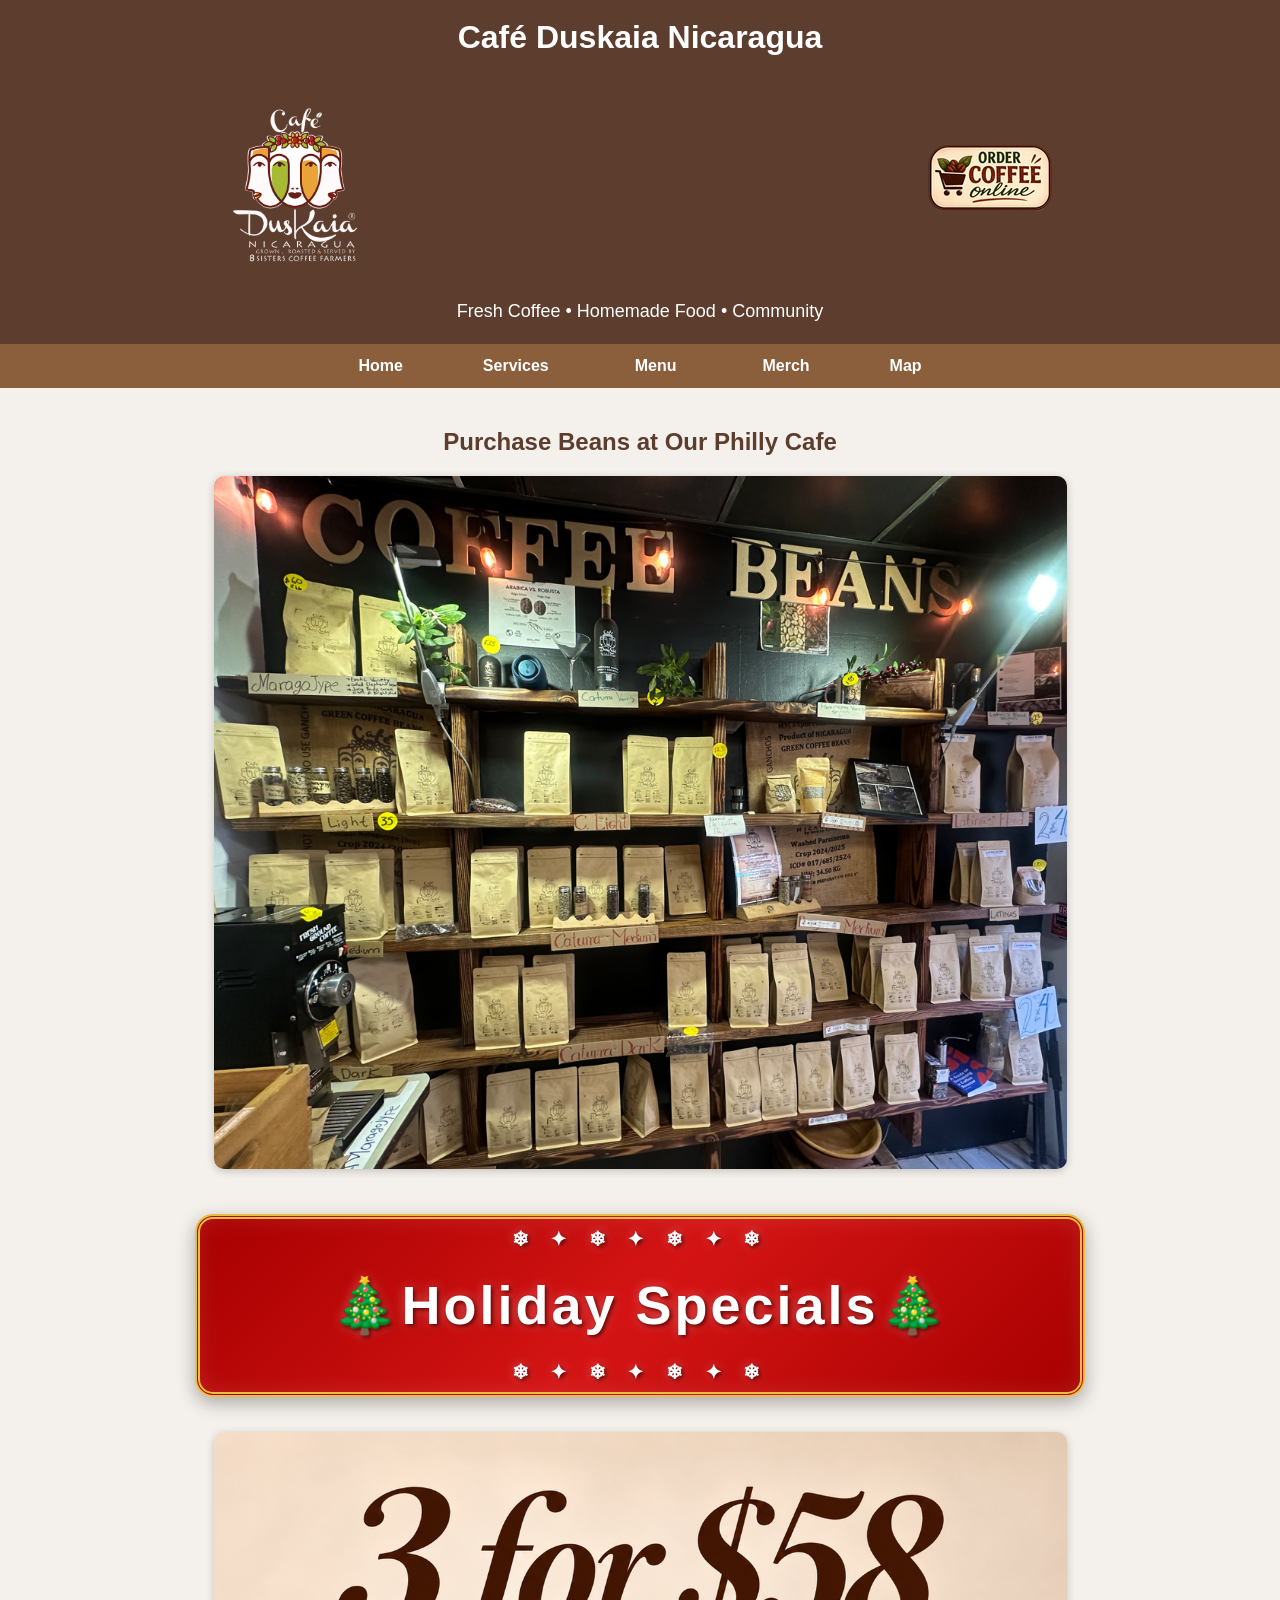
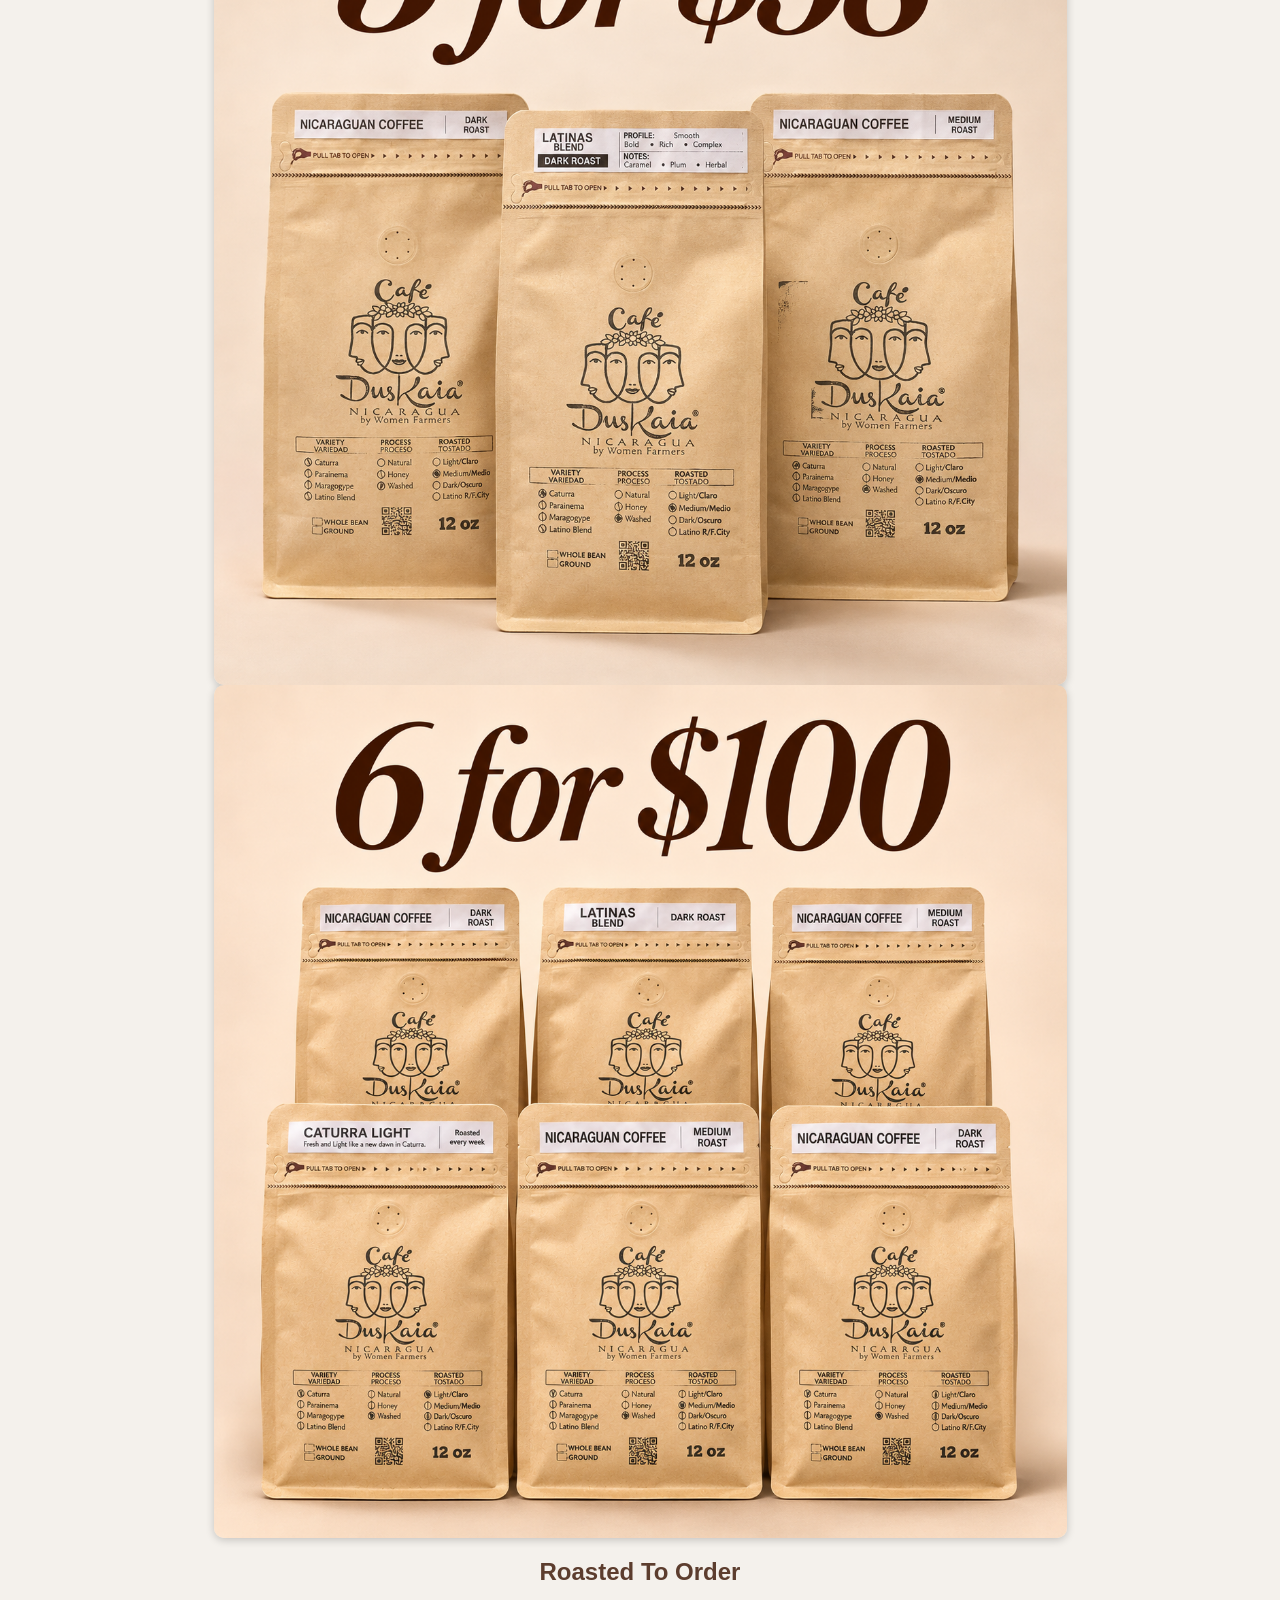
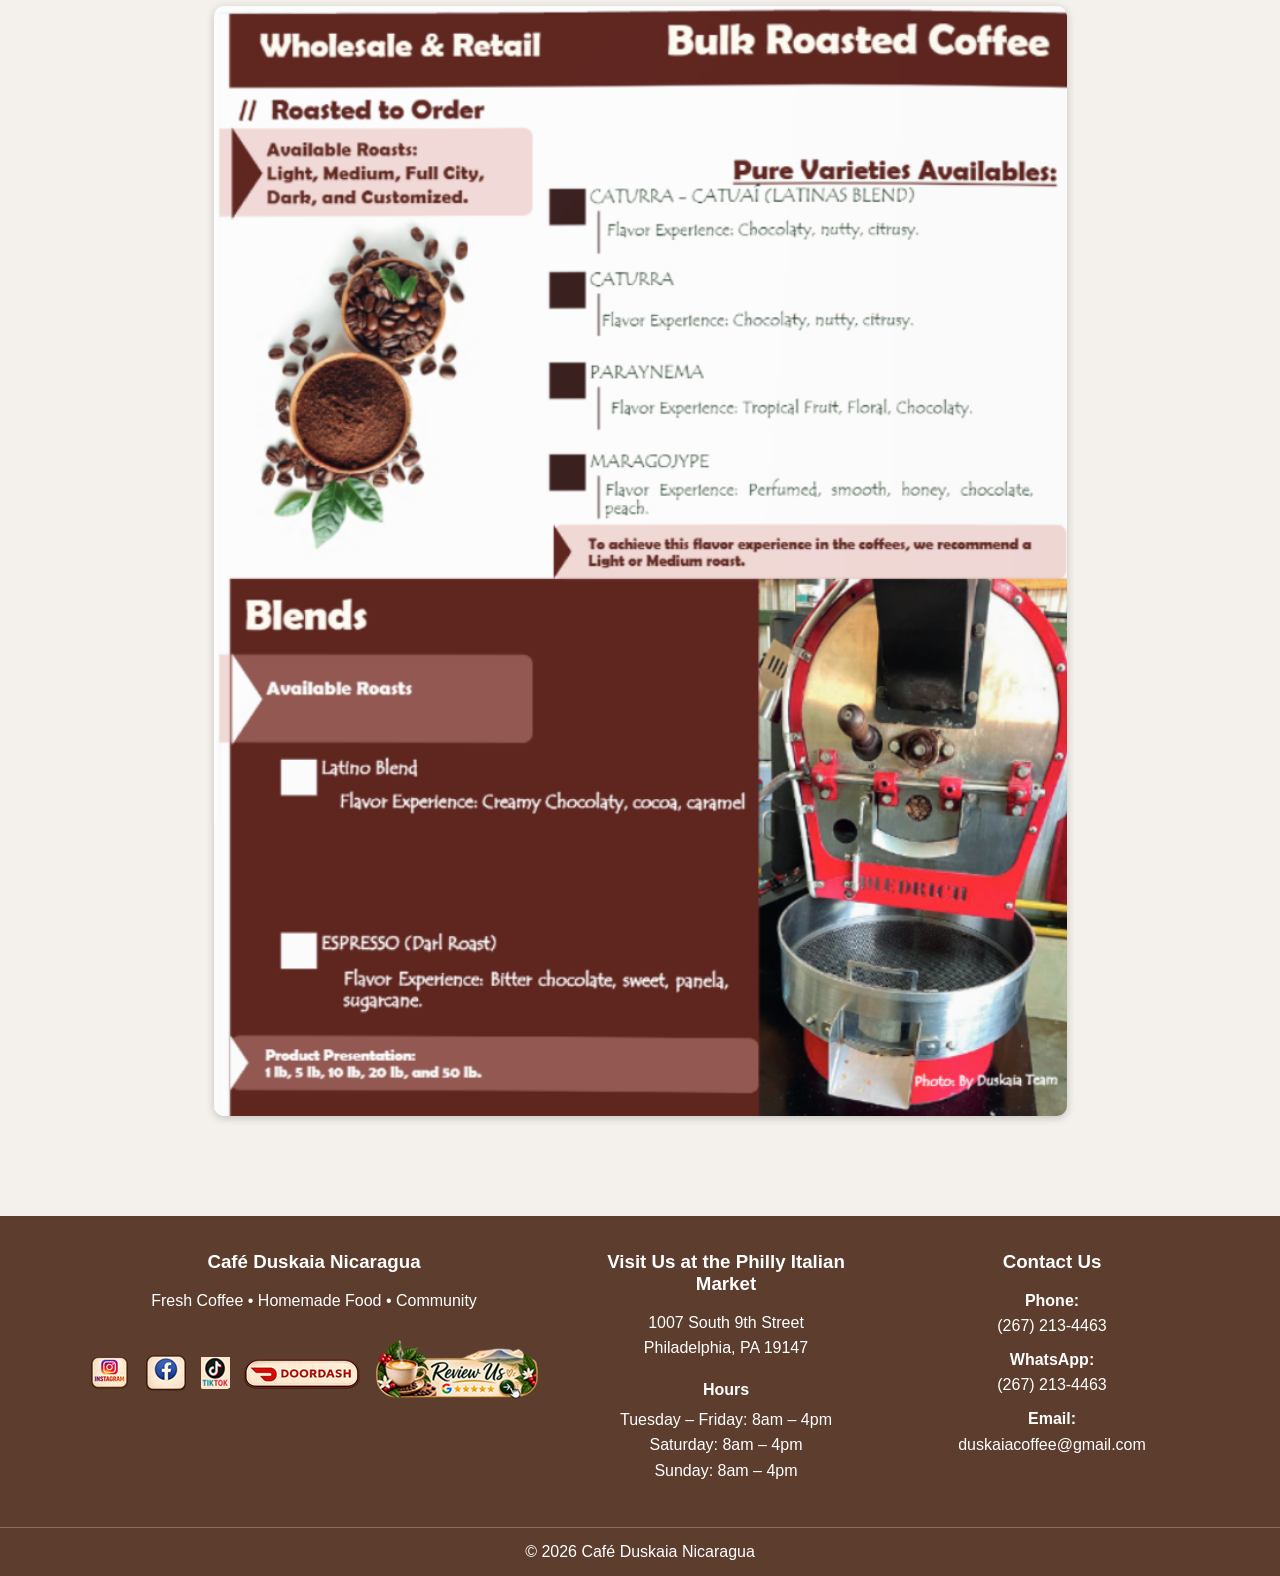
<file: merch.html>
<!DOCTYPE html>
<html lang="en">
<head>
  <meta charset="UTF-8">
  <meta name="viewport" content="width=device-width, initial-scale=1.0">

  <meta name="google-site-verification" content="4JELVbCpidSkYDJhZJKJHk44YbaW57GUZ6Q9KG6nmcw" />

  <title>Drinks & Coffee | Café Duskaia Nicaragua | Philadelphia</title>
  <meta name="description"
        content="Explore coffee, specialty drinks and beverages served at Café Duskaia Nicaragua in Philadelphia's historic Italian Market.">

  <link rel="stylesheet" href="style.css">
</head>

<body>

<header class="site-header">

  <!-- Line 1: Café name -->
  <div class="header-title">
    <h1>Café Duskaia Nicaragua</h1>
  </div>

  <!-- Line 2: Logo left / Order Beans right -->
  <div class="header-middle">
    <img src="logo.png" alt="Duskaia" class="logo">

    <a href="https://duskaiacoffee.com/"
       target="_blank"
       rel="noopener noreferrer">
      <img src="orderbeans.png" alt="Order Beans" class="orderbeans-icon">
    </a>
  </div>

  <!-- Line 3: Tagline -->
  <div class="header-tagline">
    <p>Fresh Coffee • Homemade Food • Community</p>
  </div>

</header>
   
<nav class="navbar">

  <a href="index.html">Home</a>

  <a href="services.html">Services</a>

  <div class="dropdown">
    <button class="dropbtn">Menu</button>

    <div class="dropdown-content">
      <a href="DrinkMenu.html">Drinks</a>
      <a href="DrinkSpecials.html">Fall & Winter Drinks</a>
      <a href="breakfast.html">Breakfast & Lunch</a>
      <a href="lunch.html">Fusion</a>
      <!-- <a href="allday.html">All Day Meals</a> -->
      <a href="specials.html">Food Specials</a>
    </div>
  </div>

  <a href="merch.html">Merch</a>

  <a href="location.html">Map</a>

</nav>
 
<main>

  <section>
    <h2>Purchase Beans at Our Philly Cafe</h2>

    <div class="menu-image">
        <img src="beans.png" alt="Beans">
    </div>

    <h1 class="holiday-heading">🎄Holiday Specials🎄</h1>
 
    <div class="menu-image">
        <img src="ThreeBags.png" alt="Beans">
    </div>

    <div class="menu-image">
        <img src="SixBags.png" alt="Beans">
    </div>

    <h2>Roasted To Order</h2>

    <div class="menu-image">
        <img src="roastbeans.png" alt="Beans">
    </div>
  </section>
</main>

<footer class="site-footer">
  <div class="footer-container">
<div class="footer-column footer-about">
  <h3>Café Duskaia Nicaragua</h3>
  <p>Fresh Coffee • Homemade Food • Community</p>

  <div class="social-links">
    <a href="https://www.instagram.com/duskaiacafe"
       target="_blank"
       rel="noopener noreferrer">
      <img src="instagram.png" alt="Instagram" class="social-icon">
    </a>

    <a href="https://www.facebook.com/people/Caf%C3%A9-Duskaia-Nicaragua/100090121101163/"
       target="_blank"
       rel="noopener noreferrer">
      <img src="facebook.png" alt="Facebook" class="social-icon">
    </a>

    <a href="https://www.tiktok.com/@cafeduskaianicaragua"
       target="_blank"
       rel="noopener noreferrer">
      <img src="tiktok.png" alt="TikTok" class="social-icon">
    </a>

    <a href="https://www.doordash.com/store/caf%C3%A9-duskaia-nicaragua-philadelphia-39633353/91734346/"
       target="_blank"
       rel="noopener noreferrer">
      <img src="doordash.png" alt="DoorDash" class="social-icon">
    </a>

    <a href="https://g.page/r/CUzpgGr2nJK1EBM/review"
       target="_blank"
       rel="noopener noreferrer">
      <img src="googlereview.png" alt="GoogleReview" class="social-icon">
    </a>   
   
  </div>
</div>


<div class="footer-column">
  <h3>Visit Us at the Philly Italian Market</h3>

  <p>
    <a href="https://www.google.com/maps/search/?api=1&query=1007+S+9th+St,+Philadelphia,+PA+19147"
       target="_blank"
       rel="noopener noreferrer">
      1007 South 9th Street<br>
      Philadelphia, PA 19147
    </a>
  </p>

  <h4>Hours</h4>

  <p>
    Tuesday – Friday: 8am – 4pm<br>
    Saturday: 8am – 4pm<br>
    Sunday: 8am – 4pm
  </p>
</div>


<div class="footer-column">
  <h3>Contact Us</h3>

  <p>
    <strong>Phone:</strong><br>
    <a href="tel:+12672134463">
      (267) 213-4463
    </a>
  </p>

  <p>
    <strong>WhatsApp:</strong><br>
    <a href="https://wa.me/12672134463"
       target="_blank"
       rel="noopener noreferrer">
      (267) 213-4463
    </a>
  </p>

  <p>
    <strong>Email:</strong><br>
    <a href="mailto:duskaiacoffee@gmail.com">
      duskaiacoffee@gmail.com
    </a>
  </p>
</div>
  </div>
  <div class="footer-bottom">
    <p>© 2026 Café Duskaia Nicaragua</p>
  </div>
</footer>

</body>
</html>
</file>
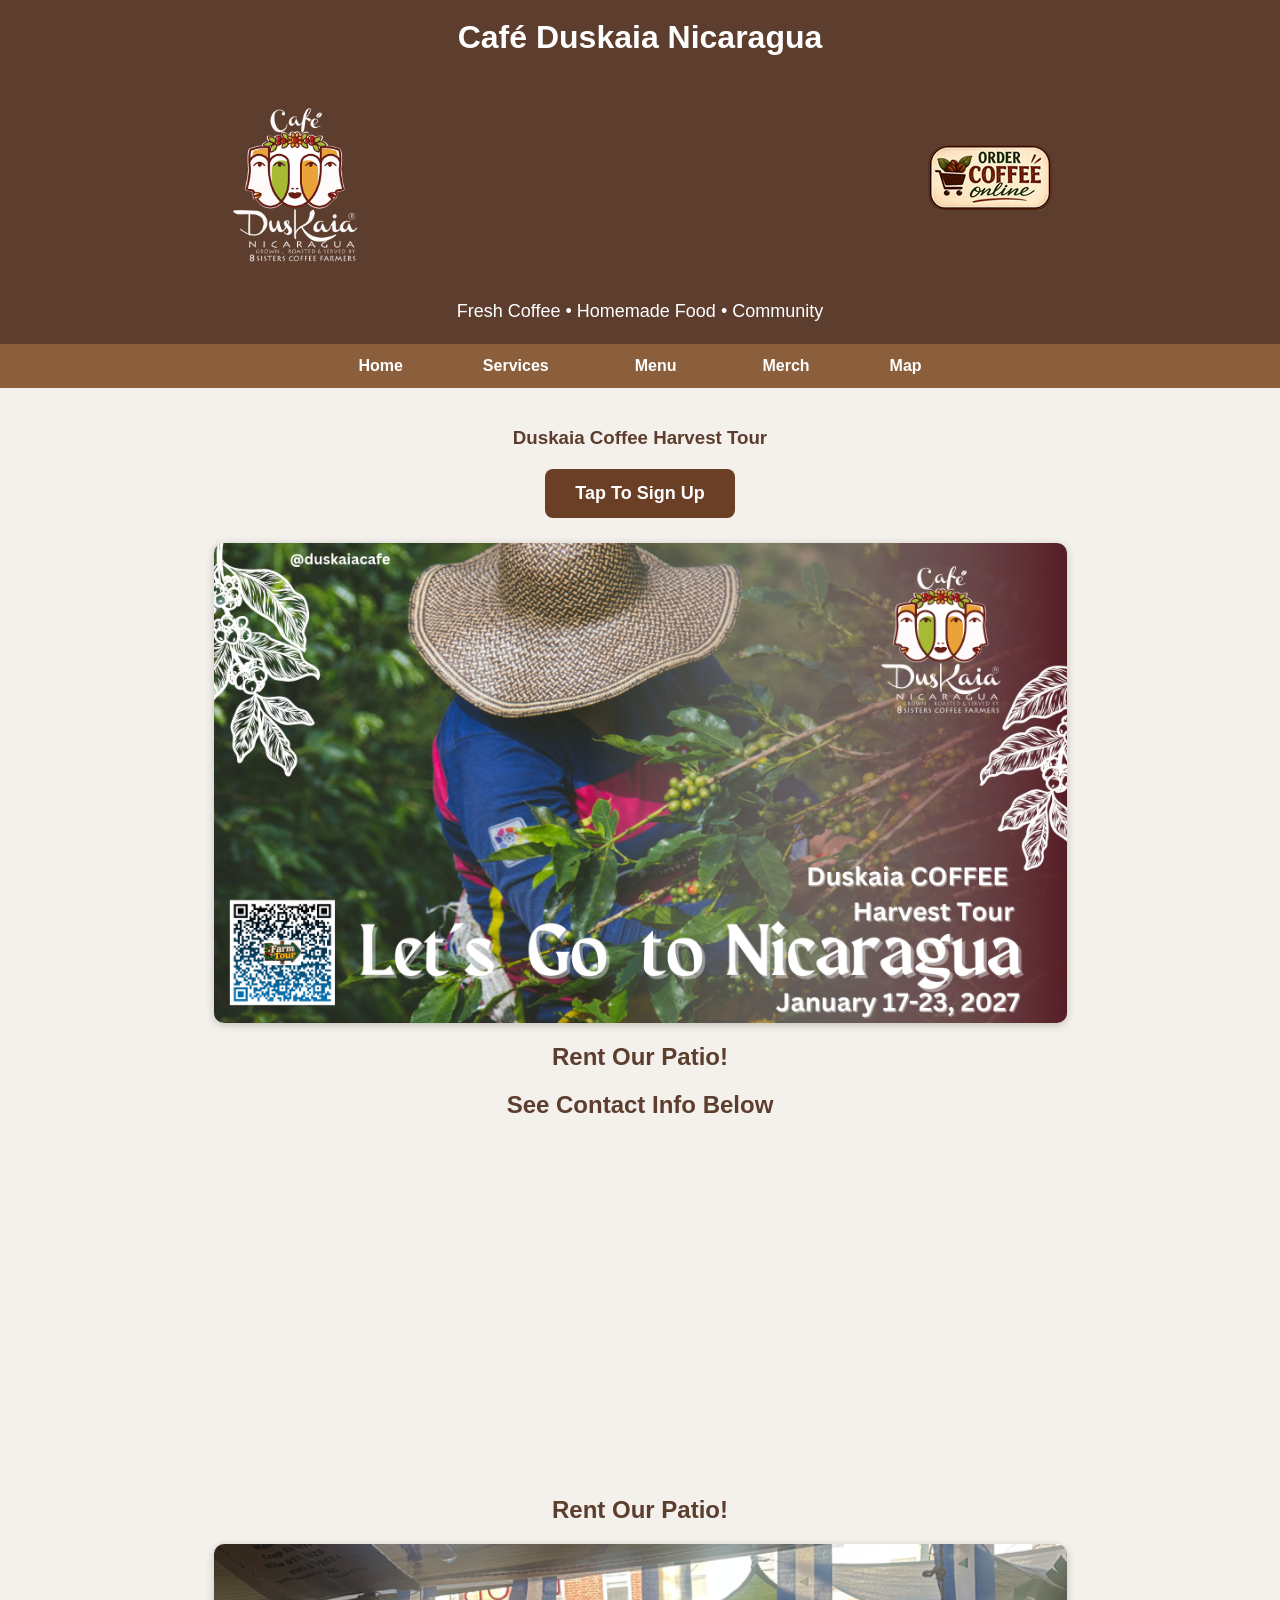
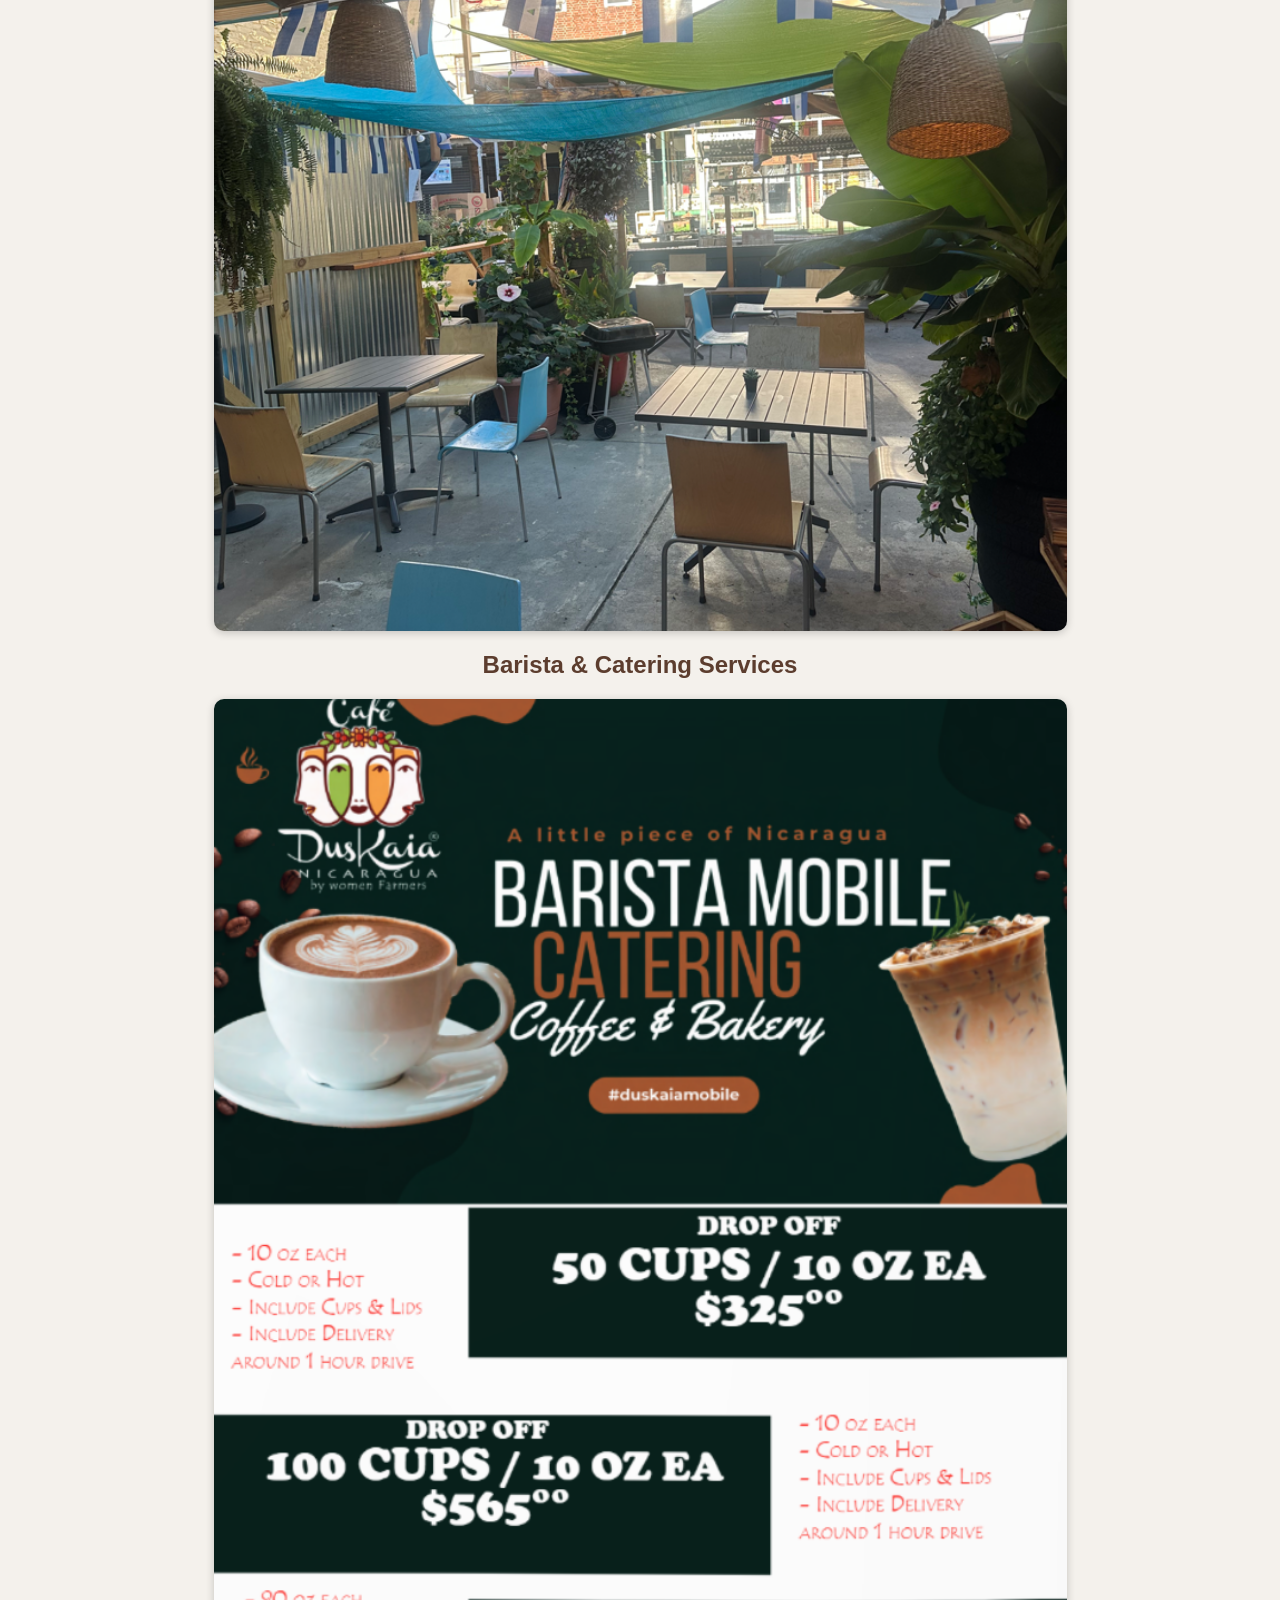
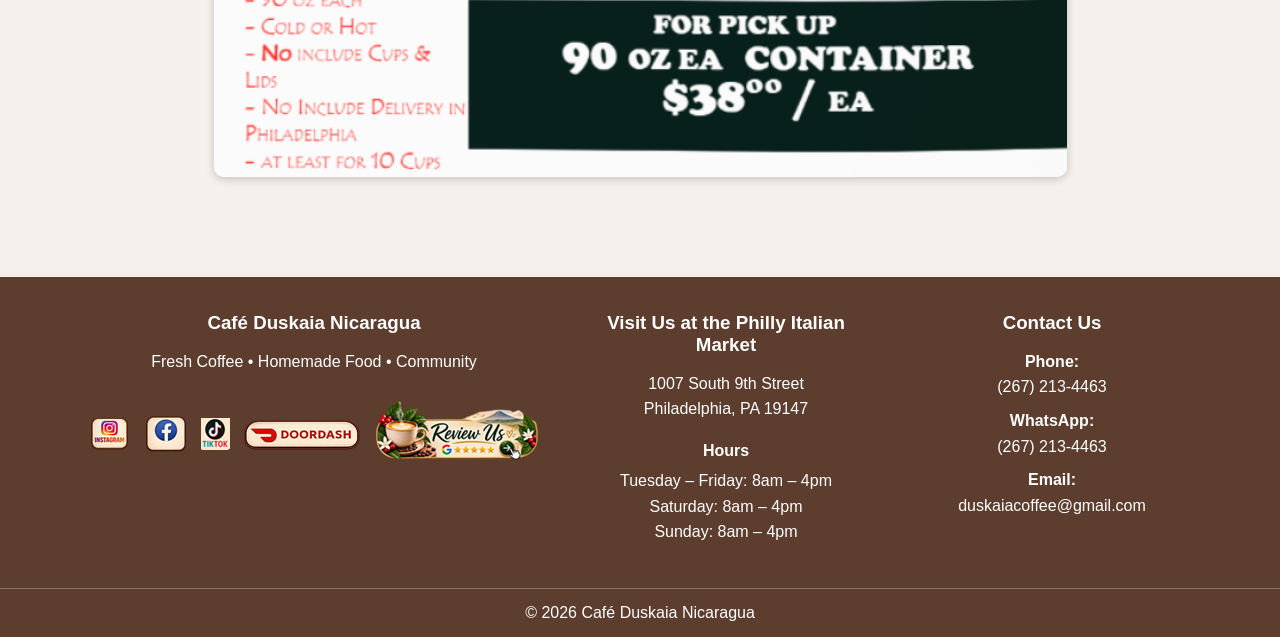
<file: services.html>
<!DOCTYPE html>
<html lang="en">
<head>
  <meta charset="UTF-8">
  <meta name="viewport" content="width=device-width, initial-scale=1.0">

  <meta name="google-site-verification" content="4JELVbCpidSkYDJhZJKJHk44YbaW57GUZ6Q9KG6nmcw" />

  <title>Drinks & Coffee | Café Duskaia Nicaragua | Philadelphia</title>
  <meta name="description"
        content="Explore coffee, specialty drinks and beverages served at Café Duskaia Nicaragua in Philadelphia's historic Italian Market.">

  <link rel="stylesheet" href="style.css">
</head>

<body>

<header class="site-header">

  <!-- Line 1: Café name -->
  <div class="header-title">
    <h1>Café Duskaia Nicaragua</h1>
  </div>

  <!-- Line 2: Logo left / Order Beans right -->
  <div class="header-middle">
    <img src="logo.png" alt="Duskaia" class="logo">

    <a href="https://duskaiacoffee.com/"
       target="_blank"
       rel="noopener noreferrer">
      <img src="orderbeans.png" alt="Order Beans" class="orderbeans-icon">
    </a>
  </div>

  <!-- Line 3: Tagline -->
  <div class="header-tagline">
    <p>Fresh Coffee • Homemade Food • Community</p>
  </div>

</header>
 
<nav class="navbar">

  <a href="index.html">Home</a>

  <a href="services.html">Services</a>

  <div class="dropdown">
    <button class="dropbtn">Menu</button>

    <div class="dropdown-content">
      <a href="DrinkMenu.html">Drinks</a>
      <a href="DrinkSpecials.html">Fall & Winter Drinks</a>
      <a href="breakfast.html">Breakfast & Lunch</a>
      <a href="lunch.html">Fusion</a>
      <a href="allday.html">All Day Meals</a>
      <a href="specials.html">Food Specials</a>
    </div>
  </div>

  <a href="merch.html">Merch</a>

  <a href="location.html">Map</a>

</nav>

<main>
  <section>

    <h3>Duskaia Coffee Harvest Tour</h3>
    
    <div class="tour-button-container">
    <a href="https://duskaiacoffee.com/tour/cafe-duskaia-nicaragua-coffee-origin-tour-personal-trip//"
       class="tour-signup-button"
       target="_blank"
       rel="noopener noreferrer">
        Tap To Sign Up
    </a>
    </div>

    <div class="menu-image">
        <img src="tour27.png" alt="Coffee Tour">
    </div>
    
    <h1></h1>
    
    <h2>Rent Our Patio!</h2>
    <h2>See Contact Info Below</h2>

    <iframe
       src="https://www.youtube.com/embed/DZ3INBLiZtM"
       title="Duskaia Patio">
    </iframe>
   
    <h2>Rent Our Patio!</h2>
    <div class="menu-image">
        <img src="patio.png" alt="Patio">
    </div>

    <h2>Barista & Catering Services</h2>

    <div class="menu-image">
        <img src="barista.png" alt="Barista">
    </div>

  </section>
</main>
<footer class="site-footer">
  <div class="footer-container">
<div class="footer-column footer-about">
  <h3>Café Duskaia Nicaragua</h3>
  <p>Fresh Coffee • Homemade Food • Community</p>

  <div class="social-links">
    <a href="https://www.instagram.com/duskaiacafe"
       target="_blank"
       rel="noopener noreferrer">
      <img src="instagram.png" alt="Instagram" class="social-icon">
    </a>

    <a href="https://www.facebook.com/people/Caf%C3%A9-Duskaia-Nicaragua/100090121101163/"
       target="_blank"
       rel="noopener noreferrer">
      <img src="facebook.png" alt="Facebook" class="social-icon">
    </a>

    <a href="https://www.tiktok.com/@cafeduskaianicaragua"
       target="_blank"
       rel="noopener noreferrer">
      <img src="tiktok.png" alt="TikTok" class="social-icon">
    </a>

    <a href="https://www.doordash.com/store/caf%C3%A9-duskaia-nicaragua-philadelphia-39633353/91734346/"
       target="_blank"
       rel="noopener noreferrer">
      <img src="doordash.png" alt="DoorDash" class="social-icon">
    </a>

    <a href="https://g.page/r/CUzpgGr2nJK1EBM/review"
       target="_blank"
       rel="noopener noreferrer">
      <img src="googlereview.png" alt="GoogleReview" class="social-icon">
    </a>   
   
  </div>
</div>


<div class="footer-column">
  <h3>Visit Us at the Philly Italian Market</h3>

  <p>
    <a href="https://www.google.com/maps/search/?api=1&query=1007+S+9th+St,+Philadelphia,+PA+19147"
       target="_blank"
       rel="noopener noreferrer">
      1007 South 9th Street<br>
      Philadelphia, PA 19147
    </a>
  </p>

  <h4>Hours</h4>

  <p>
    Tuesday – Friday: 8am – 4pm<br>
    Saturday: 8am – 4pm<br>
    Sunday: 8am – 4pm
  </p>
</div>


<div class="footer-column">
  <h3>Contact Us</h3>

  <p>
    <strong>Phone:</strong><br>
    <a href="tel:+12672134463">
      (267) 213-4463
    </a>
  </p>

  <p>
    <strong>WhatsApp:</strong><br>
    <a href="https://wa.me/12672134463"
       target="_blank"
       rel="noopener noreferrer">
      (267) 213-4463
    </a>
  </p>

  <p>
    <strong>Email:</strong><br>
    <a href="mailto:duskaiacoffee@gmail.com">
      duskaiacoffee@gmail.com
    </a>
  </p>
</div>
  </div>
  <div class="footer-bottom">
    <p>© 2026 Café Duskaia Nicaragua</p>
  </div>
</footer>

</body>
</html>
</file>
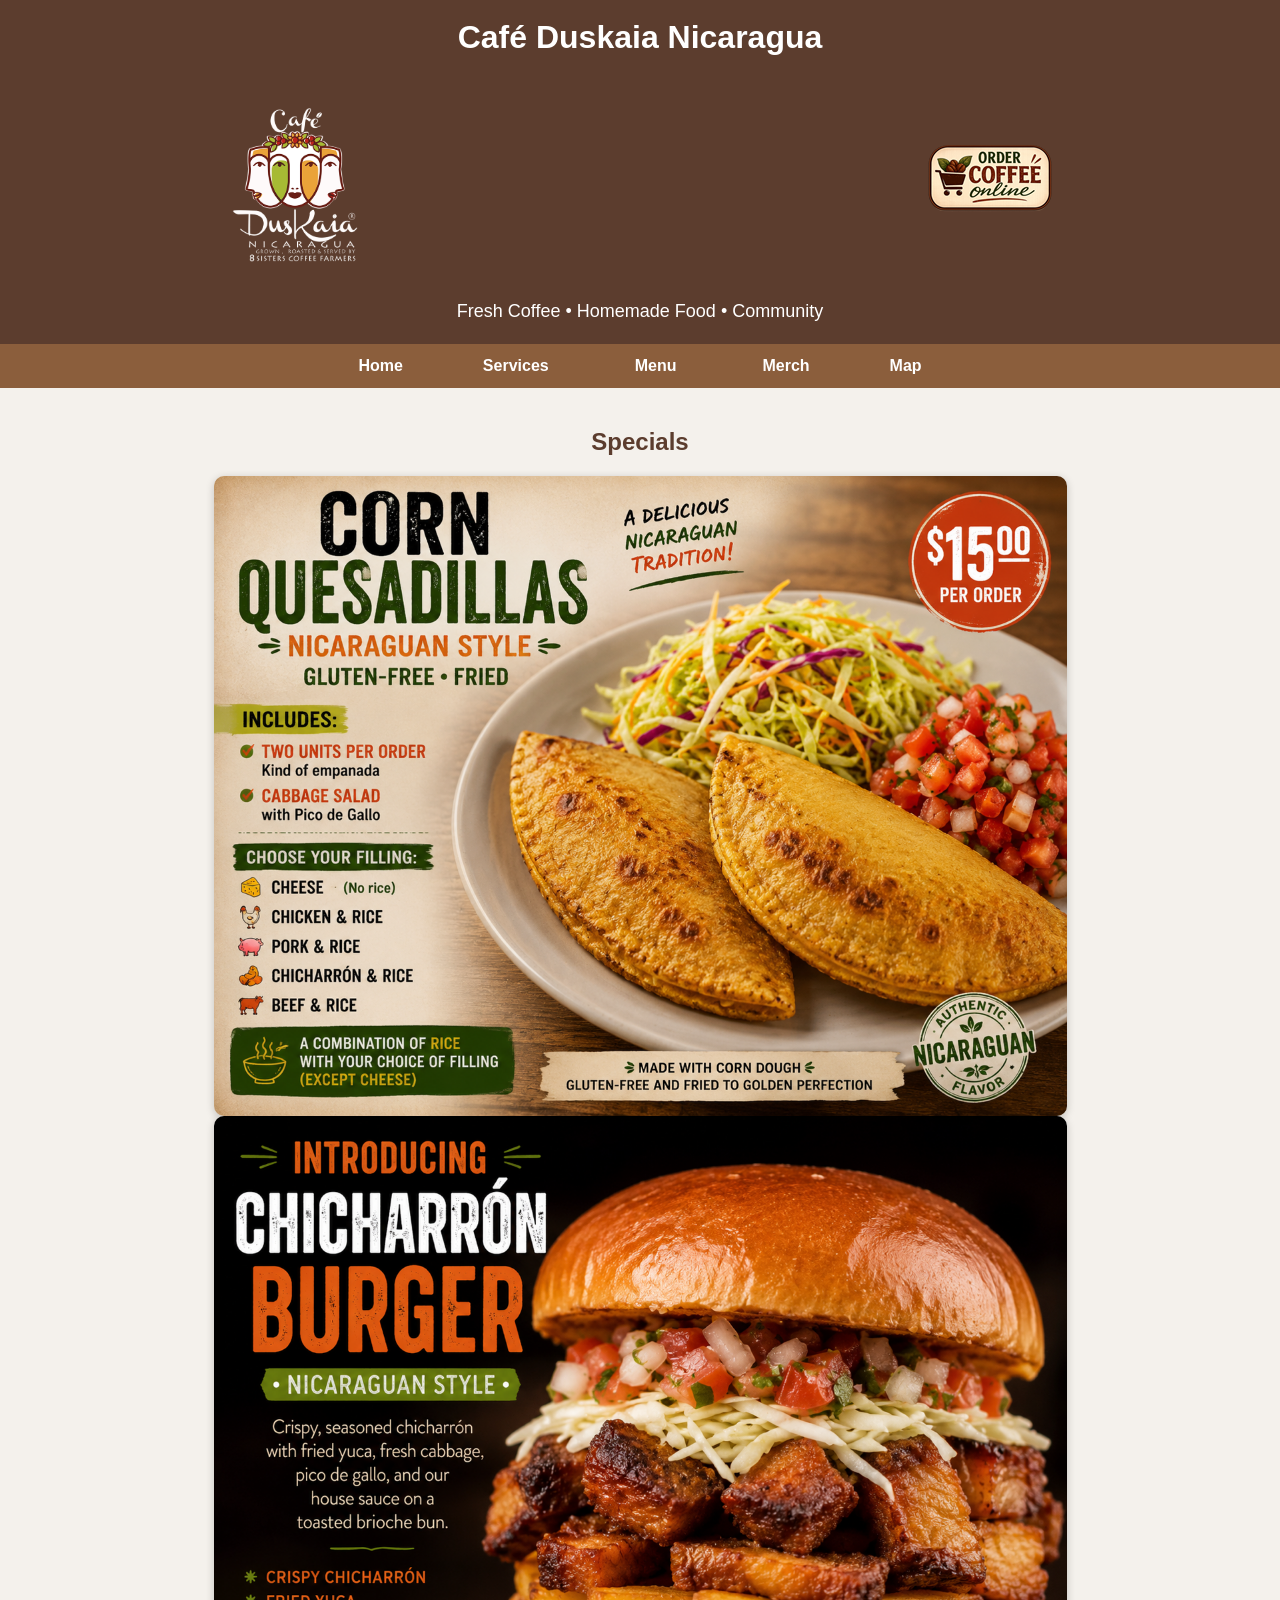
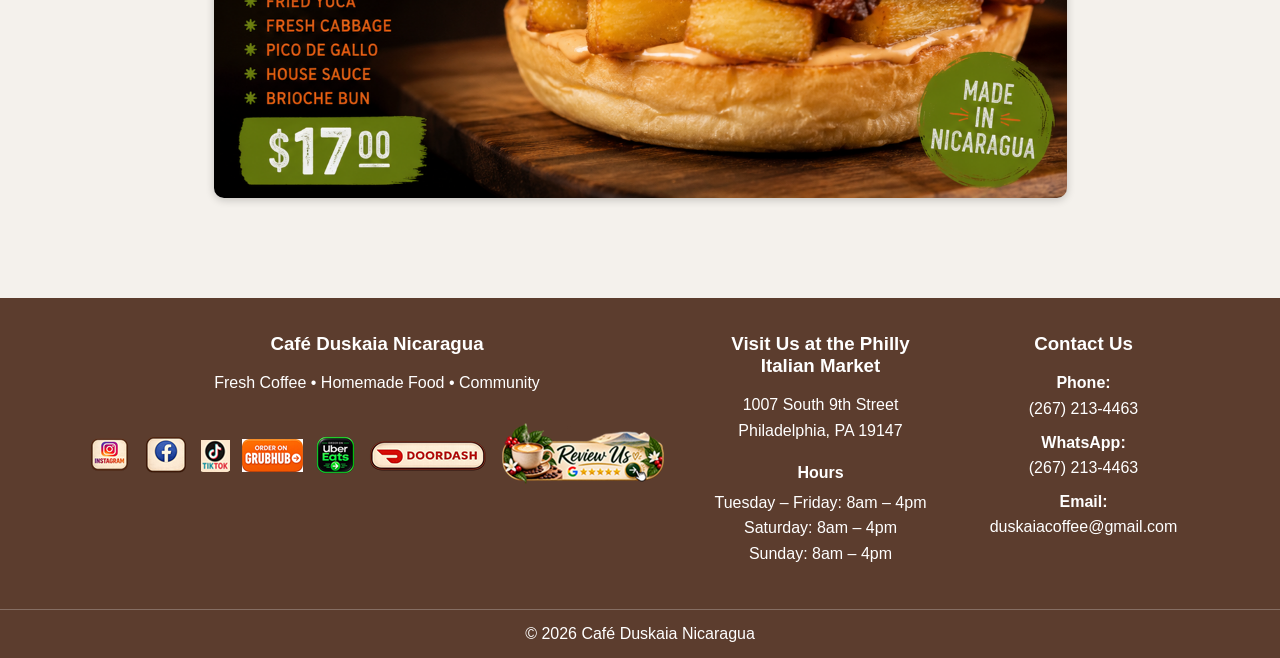
<file: specials.html>
<!DOCTYPE html>
<html lang="en">
<head>
  <meta charset="UTF-8">
  <meta name="viewport" content="width=device-width, initial-scale=1.0">

  <meta name="google-site-verification" content="4JELVbCpidSkYDJhZJKJHk44YbaW57GUZ6Q9KG6nmcw" />

  <title>Food Specials | Café Duskaia Nicaragua | Philadelphia</title>
  <meta name="description"
        content="Explore tasty food specials served at Café Duskaia Nicaragua in Philadelphia's historic Italian Market.">

  <link rel="stylesheet" href="style.css">
</head>

<body>

<header class="site-header">

  <!-- Line 1: Café name -->
  <div class="header-title">
    <h1>Café Duskaia Nicaragua</h1>
  </div>

  <!-- Line 2: Logo left / Order Beans right -->
  <div class="header-middle">
    <img src="logo.png" alt="Duskaia" class="logo">

    <a href="https://duskaiacoffee.com/"
       target="_blank"
       rel="noopener noreferrer">
      <img src="orderbeans.png" alt="Order Beans" class="orderbeans-icon">
    </a>
  </div>

  <!-- Line 3: Tagline -->
  <div class="header-tagline">
    <p>Fresh Coffee • Homemade Food • Community</p>
  </div>

</header>
 
<nav class="navbar">

  <a href="index.html">Home</a>

  <a href="services.html">Services</a>

  <div class="dropdown">
    <button class="dropbtn">Menu</button>

    <div class="dropdown-content">
      <a href="DrinkMenu.html">Drinks</a>
      <a href="DrinkSpecials.html">Fall & Winter Drinks</a>
      <a href="breakfast.html">Breakfast & Lunch</a>
      <a href="lunch.html">Appetizers & Nica-Philly Fusion</a>
      <!-- <a href="allday.html">All Day Meals</a> -->
      <a href="specials.html">Food Specials</a>
    </div>
  </div>

  <a href="merch.html">Merch</a>

  <a href="location.html">Map</a>

</nav>

<main>

  <section>
    <h2>Specials</h2>

    <div class="menu-image">
        <img src="Corn_Quesadillas.png" alt=" All Day Menu">
    </div>

    <div class="menu-image">
        <img src="Burger_Special.png" alt=" All Day Menu">
    </div>

  </section>
</main>

 <footer class="site-footer">
  <div class="footer-container">
<div class="footer-column footer-about">
  <h3>Café Duskaia Nicaragua</h3>
  <p>Fresh Coffee • Homemade Food • Community</p>

  <div class="social-links">
    <a href="https://www.instagram.com/duskaiacafe"
       target="_blank"
       rel="noopener noreferrer">
      <img src="instagram.png" alt="Instagram" class="social-icon">
    </a>

    <a href="https://www.facebook.com/people/Caf%C3%A9-Duskaia-Nicaragua/100090121101163/"
       target="_blank"
       rel="noopener noreferrer">
      <img src="facebook.png" alt="Facebook" class="social-icon">
    </a>

    <a href="https://www.tiktok.com/@cafeduskaianicaragua"
       target="_blank"
       rel="noopener noreferrer">
      <img src="tiktok.png" alt="TikTok" class="social-icon">
    </a>
   
    <a href="https://www.grubhub.com/restaurant/cafe-duskaia-1146-south-9th-street-philadelphia/10939008"
       target="_blank"
       rel="noopener noreferrer">
      <img src="grubhub.png" alt="GrubHub" class="social-icon">
    </a>

    <a href="https://www.ubereats.com/store/cafe-duskaia-de/Ij6dhevTWNCK0BL0wIrEbQ?ps=1"
       target="_blank"
       rel="noopener noreferrer">
      <img src="ubereats.png" alt="UberEats" class="social-icon">
    </a>

    <a href="https://www.doordash.com/store/caf%C3%A9-duskaia-nicaragua-philadelphia-39633353/91734346/"
       target="_blank"
       rel="noopener noreferrer">
      <img src="doordash.png" alt="DoorDash" class="social-icon">
    </a>

    <a href="https://g.page/r/CUzpgGr2nJK1EBM/review"
       target="_blank"
       rel="noopener noreferrer">
      <img src="googlereview.png" alt="GoogleReview" class="social-icon">
    </a>
   
  </div>
</div>


<div class="footer-column">
  <h3>Visit Us at the Philly Italian Market</h3>

  <p>
    <a href="https://www.google.com/maps/search/?api=1&query=1007+S+9th+St,+Philadelphia,+PA+19147"
       target="_blank"
       rel="noopener noreferrer">
      1007 South 9th Street<br>
      Philadelphia, PA 19147
    </a>
  </p>

  <h4>Hours</h4>

  <p>
    Tuesday – Friday: 8am – 4pm<br>
    Saturday: 8am – 4pm<br>
    Sunday: 8am – 4pm
  </p>
</div>


<div class="footer-column">
  <h3>Contact Us</h3>

  <p>
    <strong>Phone:</strong><br>
    <a href="tel:+12672134463">
      (267) 213-4463
    </a>
  </p>

  <p>
    <strong>WhatsApp:</strong><br>
    <a href="https://wa.me/12672134463"
       target="_blank"
       rel="noopener noreferrer">
      (267) 213-4463
    </a>
  </p>

  <p>
    <strong>Email:</strong><br>
    <a href="mailto:duskaiacoffee@gmail.com">
      duskaiacoffee@gmail.com
    </a>
  </p>
</div>
  </div>
  <div class="footer-bottom">
    <p>© 2026 Café Duskaia Nicaragua</p>
  </div>
</footer>

</body>
</html>
</file>
<file: style.css>
/* General Page Styling */

body {
  font-family: Arial, sans-serif;
  margin: 0;
  background-color: #f4f1ec;
  color: #333;
}

/* Header */

/* =========================================
   HEADER
   ========================================= */

.site-header {
  background-color: #5c3d2e;
  color: white;
  padding: 18px 40px 20px;

  display: grid;
  grid-template-rows: auto auto auto;
  row-gap: 8px;
}

/* -----------------------------------------
   LINE 1 - Café Duskaia Nicaragua
   ----------------------------------------- */

.header-title {
  text-align: center;
}

.header-title h1 {
  margin: 0;
  color: white;
  font-size: 32px;
  font-weight: bold;
  line-height: 1.2;
}

/* -----------------------------------------
   LINE 2 - Logo left / Order Beans right
   ----------------------------------------- */

.header-middle {
  width: 75%;
  max-width: 850px;
  margin: 0 auto;

  display: flex;
  align-items: center;
  justify-content: space-between;
}

.logo {
  width: 160px;
  height: auto;
  display: block;
}

.orderbeans-icon {
  display: block;
  height: auto;

  transition: transform 0.3s ease,
              opacity 0.3s ease;
}

.orderbeans-icon:hover {
  transform: scale(1.1);
  opacity: 0.9;
}

/* -----------------------------------------
   LINE 3 - Tagline
   ----------------------------------------- */

.header-tagline {
  text-align: center;
}

.header-tagline p {
  margin: 0;
  color: white;
  font-size: 18px;
  line-height: 1.4;
}



/* Navigation */
.navbar {
    background-color: #8b5e3c;
    display: flex;
    justify-content: center;
    align-items: center;
    gap: 80px;          /* Controls spacing between Home, Menu, and Location */
    padding: 12px;
}

.nav-left,
.nav-center,
.nav-right {
    flex: 0;
    text-align: center;
}

.navbar a,
.dropbtn {
  color: white;
  text-decoration: none;
  font-weight: bold;
  background: none;
  border: none;
  font-size: 16px;
  cursor: pointer;
}

.navbar a:hover,
.dropbtn:hover {
  color: #ffd9b3;
}


/* Dropdown */

.dropdown {
  display: inline-block;
  position: relative;
}

.dropdown-content {
  display: none;
  position: absolute;
  background: white;
  min-width: 220px;
  box-shadow: 0 4px 10px rgba(0,0,0,.2);
  border-radius: 6px;
  left: 50%;
  transform: translateX(-50%);
  z-index: 1000;
}

.dropdown-content a {
  color: #5c3d2e;
  display: block;
  padding: 12px 16px;
  text-align: left;
  text-decoration: none;
}

.dropdown-content a:hover {
  background: #f4f1ec;
}

.dropdown:hover .dropdown-content {
  display: block;
}


/* Main Content */

main {
  padding: 20px;
}

/* Coffee Origin Tour Sign-Up Button */

.tour-button-container {
    text-align: center;
    margin: 20px auto 25px auto;
}

.tour-signup-button {
    display: inline-block;
    background-color: #6b3e26;
    color: white;
    padding: 14px 30px;
    font-size: 18px;
    font-weight: bold;
    text-decoration: none;
    border-radius: 8px;
    transition: background-color 0.3s ease;
}

.tour-signup-button:hover {
    background-color: #a66a42;
    color: white;
}

/* End of sign-up button */

/* Hero Image */

.hero img {
  width: 100%;
  max-width: 900px;
  display: block;
  margin: auto;
  border-radius: 10px;
}

/* Sections */

/* Holiday Specials Heading */

/* =========================================
   CHRISTMAS HOLIDAY SPECIALS HEADING
   ========================================= */
.holiday-heading {
position: relative;
text-align: center;

/* Large lettering */
font-size: 54px;
font-weight: 900;
letter-spacing: 3px;

/* White lettering */
color: #ffffff;

/* Christmas red background */
background: linear-gradient(
135deg,
#a80000,
#d41414,
#a80000
);

/* Gold border */
border: 5px double #e6bd45;
border-radius: 18px;

padding: 55px 15px;
margin: 45px auto 35px;
max-width: 850px;

/* White text glow */
text-shadow:
2px 2px 4px #640000,
0 0 12px rgba(255, 255, 255, 0.3);

box-shadow:
0 6px 18px rgba(0, 0, 0, 0.3),
inset 0 0 25px rgba(255, 255, 255, 0.1);

overflow: hidden;
}

/* Snowflakes across the TOP */

.holiday-heading::before {
content: "❄  ✦  ❄  ✦  ❄  ✦  ❄";
position: absolute;
top: 8px;
left: 0;
width: 100%;
text-align: center;
color: #ffffff;
font-size: 20px;
letter-spacing: 8px;
pointer-events: none;
}

/* Snowflakes across the BOTTOM */

.holiday-heading::after {
content: "❄  ✦  ❄  ✦  ❄  ✦  ❄";
position: absolute;
bottom: 8px;
left: 0;
width: 100%;
text-align: center;
color: #ffffff;
font-size: 20px;
letter-spacing: 8px;
pointer-events: none;
}

/* end of Holiday Specials Heading */

section {
  margin-bottom: 40px;
}

/* Menu Lists */

.menu-list {
  list-style-type: square;
  padding-left: 20px;
}

.menu-list li {
  margin-bottom: 10px;
  font-size: 18px;
}

/* Two Column Menu Layout */

.menu-columns {
  display: flex;
  justify-content: space-between;
  gap: 40px;
  margin-top: 20px;
}

.menu-column {
  flex: 1;
  background-color: #fff;
  padding: 20px;
  border-radius: 10px;
  box-shadow: 0 2px 6px rgba(0,0,0,0.1);
}

.menu-column h3 {
  text-align: center;
  color: #5c3d2e;
}

section p {
  text-align: center;
}

.our-story p {
  text-align: left;
}

/* Tables */

table {
  width: 60%;
  border-collapse: collapse;
  margin-left: auto;
  margin-right: auto;
  margin-top: 20px;
}

table, th, td {
  border: 1px solid #333;
}

th, td {
  padding: 10px;
  text-align: center;
}

/* Video and Map */
iframe {
  display: block;
  width: 100%;
  max-width: 600px;
  aspect-ratio: 16 / 9;
  height: auto;
  border: 0;
  margin: 20px auto 0;
}

/* Footer */
.site-footer {
background-color: #5c3d2e;
color: white;
margin-top: 40px;
}

.footer-container {
max-width: 1100px;
margin: 0 auto;
padding: 35px 30px;
display: flex;
justify-content: space-between;
gap: 50px;
}

.footer-column {
flex: 1;
text-align: center;
}

.footer-column h3 {
color: white;
margin-top: 0;
margin-bottom: 15px;
}

.footer-column h4 {
color: white;
margin-top: 20px;
margin-bottom: 8px;
}

.footer-column p {
margin: 8px 0;
line-height: 1.6;
}

.footer-column a {
color: white;
text-decoration: none;
}

.footer-column a:hover {
color: #ffd9b3;
}

/* Social Media Links */

.social-links {
display: flex;
justify-content: center;
align-items: center;
gap: 12px;
margin-top: 20px;
}

.social-icon {
transition: transform 0.3s ease, opacity 0.3s ease;
}

.social-icon:hover {
transform: scale(1.1);
opacity: 0.9;
}

/* Copyright */

.footer-bottom {
border-top: 1px solid rgba(255, 255, 255, 0.25);
text-align: center;
padding: 15px 20px;
}

.footer-bottom p {
margin: 0;
}


section h2,h3 {
  text-align: center;
  color:#5c3d2e;
  margin-bottom:20px;
}

/* Breakfast Menu Image */

.menu-image {
  text-align: center;
}

.menu-image img {
  width: 100%;
  max-width: 853px;   /* Original image width */
  height: auto;       /* Keeps proportions */
  display: block;
  margin: 0 auto;
  border-radius: 10px;
  box-shadow: 0 2px 8px rgba(0,0,0,0.2);
}


/* Mobile Responsive Design */

@media (max-width: 768px) {

     /* Stack menu columns vertically */
   .menu-columns {
      flex-direction: column;
   }

  /* =========================================
   MOBILE HEADER
   ========================================= */

   .site-header {
     padding: 14px 15px 16px;
     row-gap: 6px;
   }

   .header-title h1 {
     font-size: 24px;
   }

  .header-middle {
    width: 100%;
  }

  .logo {
     width: 110px;
  }

  .orderbeans-icon {
     max-width: 145px;
  }

  .header-tagline p {
     font-size: 15px;
  }

  /* holiday */
   
  .holiday-heading {
font-size: 30px;
letter-spacing: 1px;
padding: 45px 5px;
margin: 30px auto;
border-width: 4px;
}

.holiday-heading::before,
.holiday-heading::after {
font-size: 13px;
letter-spacing: 4px;
}

  /* End of holiday*/

  /* Navigation links stack nicely */
  .navbar {
    flex-direction: row;
    justify-content: space-around;
    align-items: center;
    gap: 0;
  }

  .nav-left,
  .nav-center,
  .nav-right {
    text-align: center;
    width: auto;
    flex: 1;
  }

  .dropdown-content {
    position: static;
    transform: none;
    width: 100%;
  }

  /* Slightly smaller menu text */
  .menu-list li {
    font-size: 16px;
  }

  /* Mobile Footer */
  .footer-container {
     flex-direction: column;
     gap: 30px;
     padding: 30px 20px;
   }

   .footer-column {
      width: 100%;
   }

   /* Social media icons on mobile */
   .social-links {
      display: flex;
      justify-content: center;
      align-items: center;
      gap: 8px;
      flex-wrap: wrap;
   }

   /* First four icons */
   .social-links a:not(:last-child) {
     flex: 0 0 auto;
   }

   /* Google Review gets its own row */
   .social-links a:last-child {
      flex-basis: 100%;
      display: flex;
      justify-content: center;
      margin-top: 8px;
   }

   /* Icon sizes */
   .social-icon {
      height: 40px;
      width: auto;
   }

   /* Make Google Review button larger */
   .social-links a:last-child .social-icon {
      height: 100px;
   }
   
}
</file>
